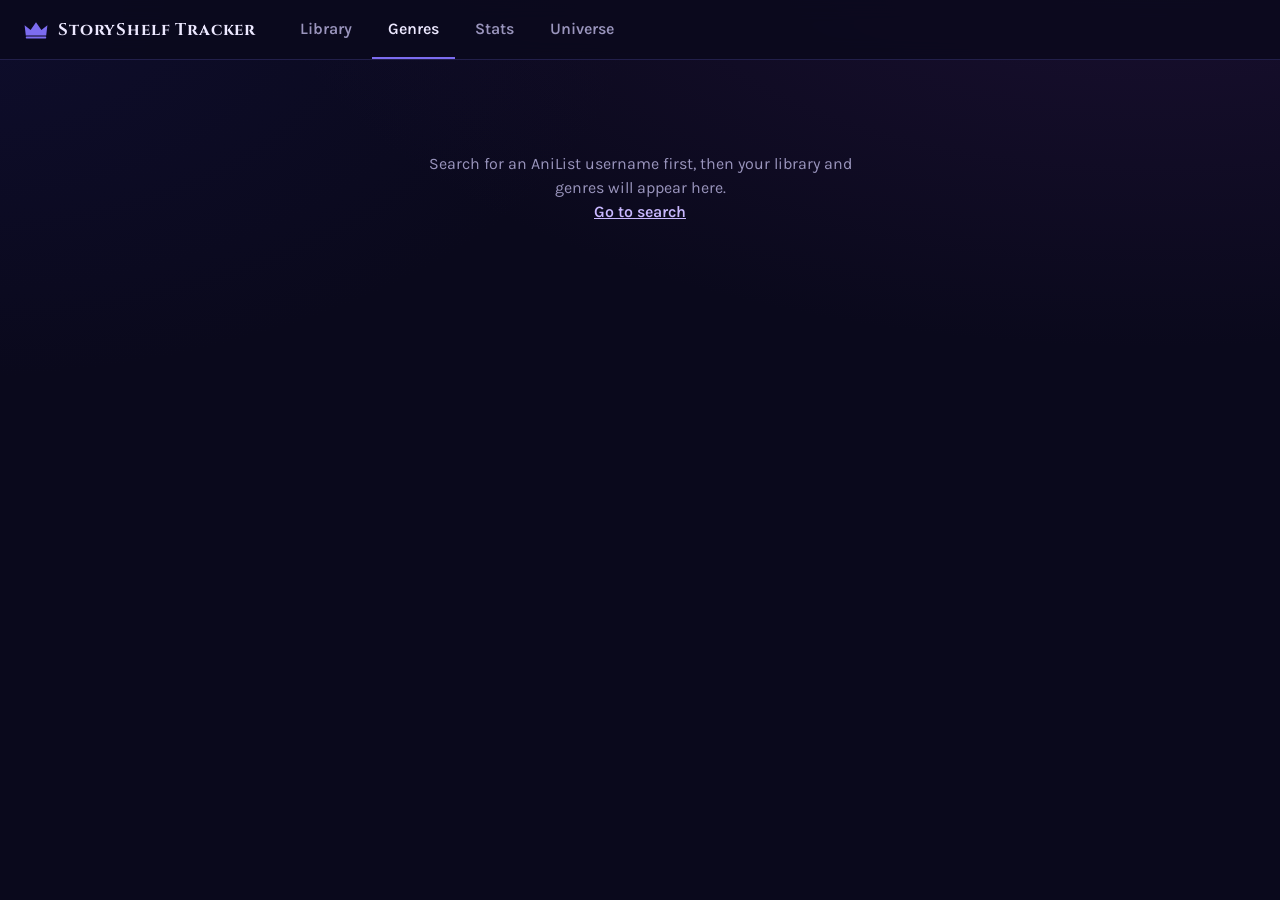
<file: genres.html>
<!DOCTYPE html>
<html lang="en">
<head>
<meta charset="utf-8">
<meta name="viewport" content="width=device-width, initial-scale=1">
<title>Genres | StoryShelf Tracker</title>
<link rel="preconnect" href="https://fonts.googleapis.com">
<link href="https://fonts.googleapis.com/css2?family=Cinzel:wght@500;700&family=Karla:wght@400;600&display=swap" rel="stylesheet">
<link rel="stylesheet" href="site.css?v=20261004o">
</head>
<body class="app">
<div id="nav"></div>
<main class="shell" id="main">
  <div class="pagehead">
    <div><h1>Genres</h1><p class="lede" id="lede">Loading your list…</p></div>
    <div class="livebox" id="livebox"></div>
  </div>

  <div id="content" class="hidden">
    <div class="scope" id="scope" role="group" aria-label="Show titles with status"></div>

    <section class="block" aria-labelledby="h-bars">
      <h2 id="h-bars">Genres by type</h2>
      <p class="desc">How many titles carry each genre, split into manhwa, manga and manhua. A title with three genres counts once in each of those rows. Select a bar to open those titles in your library.</p>
      <div class="legend" id="legend"></div>
      <div class="bars" id="bars" role="list"></div>
    </section>

    <section class="block" aria-labelledby="h-pairs">
      <h2 id="h-pairs">Genres that go together</h2>
      <p class="desc">Each block counts the titles that carry both genres. Brighter blocks are more common pairings. Select a block to open those titles.</p>
      <div class="pairs-layout" id="pairs-layout">
        <div>
          <div class="mscroll"><div class="matrix" id="matrix"></div></div>
          <div class="scale"><span>Fewer titles</span><i></i><span>More titles</span></div>
        </div>
        <div class="toplist"><h3>Most common pairings</h3><ol id="toplist"></ol></div>
      </div>
      <p class="shint hidden" id="pairs-empty">Not enough genres in this view to compare.</p>
    </section>
  </div>
</main>
<div class="tip hidden" id="tip" role="tooltip"></div>

<script src="site.js?v=20261004o"></script>
<script>
const {$,esc,STATUS,STATUS_ORDER,TYPES,originOf}=Site;
const TYPE_COLOR={Manhwa:'#3987e5',Manga:'#d95926',Manhua:'#199e70',Novel:'#c98500',Other:'#898781'};
const RAMP=['#184f95','#256abf','#3987e5','#6da7ec','#9ec5f4'];
let all=[],user='',scope='All';

const lum=h=>{const c=[1,3,5].map(i=>{const v=parseInt(h.substr(i,2),16)/255;return v<=.03928?v/12.92:Math.pow((v+.055)/1.055,2.4)});return .2126*c[0]+.7152*c[1]+.0722*c[2]};
const inkOn=h=>lum(h)>.18?'#0a091c':'#ffffff';
const plural=(n,w)=>`${n} ${w}${n===1?'':'s'}`;
const libLink=(p)=>{
  const q=new URLSearchParams({user});
  if(p.genre)q.set('genre',[].concat(p.genre).join(','));
  if(p.type)q.set('type',p.type);
  if(scope!=='All')q.set('status',scope);
  return 'library.html?'+q.toString();
};

/* ---------- tooltip (text only, never HTML) ---------- */
const tip=$('tip');
function showTip(title,sub,x,y){
  tip.textContent='';
  const s=document.createElement('strong');s.textContent=title;
  const p=document.createElement('span');p.textContent=sub;
  tip.append(s,p);tip.classList.remove('hidden');
  const w=tip.offsetWidth,h=tip.offsetHeight;
  tip.style.left=Math.max(8,Math.min(x+14,innerWidth-w-8))+'px';
  tip.style.top=Math.max(8,Math.min(y+16,innerHeight-h-8))+'px';
}
const hideTip=()=>tip.classList.add('hidden');
function wireTip(root,sel,textFn){
  root.addEventListener('pointermove',e=>{const t=e.target.closest(sel);if(!t){hideTip();return}const [a,b]=textFn(t);showTip(a,b,e.clientX,e.clientY)});
  root.addEventListener('pointerleave',hideTip);
  root.addEventListener('focusin',e=>{const t=e.target.closest(sel);if(!t)return;const [a,b]=textFn(t),r=t.getBoundingClientRect();showTip(a,b,r.left+r.width/2,r.bottom-8)});
  root.addEventListener('focusout',hideTip);
}

/* ---------- data in ---------- */
function onData(d){
  all=d.entries;user=d.u.name;
  if(!all.length){
    $('lede').textContent='This list is empty, or it is set to private on AniList.';
    $('content').classList.add('hidden');return;
  }
  $('content').classList.remove('hidden');
  render();
}
function scoped(){return scope==='All'?all:all.filter(e=>STATUS[e.status]===scope)}

function render(){
  hideTip();
  paintScope();
  const list=scoped();
  const by={};      /* genre -> {total, Manhwa:n, Manga:n, ...} */
  const typeTotals={};
  list.forEach(e=>{
    const t=originOf(e);typeTotals[t]=(typeTotals[t]||0)+1;
    (e.media.genres||[]).forEach(g=>{const r=by[g] ||= {total:0};r.total++;r[t]=(r[t]||0)+1});
  });
  const rows=Object.entries(by).sort((a,b)=>b[1].total-a[1].total||a[0].localeCompare(b[0]));
  const types=[...TYPES,'Other'].filter(t=>typeTotals[t]);
  const top=rows[0];
  $('lede').textContent=rows.length
    ?`${plural(list.length,'title')} across ${plural(rows.length,'genre')}. The most common genre is ${top[0]}, on ${top[1].total}.`
    :`${plural(list.length,'title')} in this view, none with genres.`;
  drawBars(rows,types,typeTotals);
  drawMatrix(list,rows);
}

function paintScope(){
  const counts=s=>s==='All'?all.length:all.filter(e=>STATUS[e.status]===s).length;
  $('scope').innerHTML='<span>Show</span>'+['All',...STATUS_ORDER].map(s=>`<button type="button" class="seg${scope===s?' on':''}" data-s="${esc(s)}" aria-pressed="${scope===s}">${esc(s)}<small>${counts(s)}</small></button>`).join('');
}
$('scope').addEventListener('click',e=>{const b=e.target.closest('.seg');if(b){scope=b.dataset.s;render()}});

/* ---------- chart 1: genres by type (stacked bars) ---------- */
function drawBars(rows,types,typeTotals){
  const bars=$('bars');
  if(!rows.length){$('legend').innerHTML='';bars.innerHTML='<p class="shint">No titles with genres in this view.</p>';return}
  $('legend').innerHTML=types.map(t=>`<span><i style="background:${TYPE_COLOR[t]}"></i>${esc(t)} <small>${typeTotals[t]}</small></span>`).join('');
  const max=rows[0][1].total;
  bars.innerHTML=rows.map(([g,r])=>{
    const segs=types.filter(t=>r[t]).map(t=>`<a class="seg-b" href="${esc(libLink({genre:g,type:t}))}" data-g="${esc(g)}" data-t="${esc(t)}" data-n="${r[t]}" data-total="${r.total}" style="flex:${r[t]} 1 0;background:${TYPE_COLOR[t]};color:${inkOn(TYPE_COLOR[t])}" aria-label="${esc(g)}, ${esc(t)}: ${plural(r[t],'title')}"></a>`).join('');
    return `<div class="brow" role="listitem"><a href="${esc(libLink({genre:g}))}" title="Open ${esc(g)} titles">${esc(g)}</a><div class="bcell"><div class="btrack" style="width:calc((100% - 44px) * ${Math.max(r.total/max,.03).toFixed(4)})">${segs}</div><span class="btotal">${r.total}</span></div></div>`;
  }).join('');
  fitLabels();
}
/* put the count inside a segment only when it fits with room to spare */
function fitLabels(){
  document.querySelectorAll('.seg-b').forEach(s=>{s.textContent=s.offsetWidth>=28?s.dataset.n:''});
}
let rz;window.addEventListener('resize',()=>{cancelAnimationFrame(rz);rz=requestAnimationFrame(fitLabels)});
wireTip($('bars'),'.seg-b',t=>[`${t.dataset.g}: ${t.dataset.t}`,`${plural(+t.dataset.n,'title')}, ${Math.round(t.dataset.n/t.dataset.total*100)}% of ${t.dataset.g}`]);

/* ---------- chart 2: genre pairings (lower-triangle heatmap + ranked list) ---------- */
function drawMatrix(list,rows){
  const names=rows.map(r=>r[0]),topN=names.slice(0,Math.min(12,names.length));
  const idx={};topN.forEach((g,i)=>idx[g]=i);
  const pair={};      /* "a|b" (alphabetical) -> count, across every genre */
  list.forEach(e=>{
    const gs=[...new Set(e.media.genres||[])].sort();
    for(let i=0;i<gs.length;i++)for(let j=i+1;j<gs.length;j++){const k=gs[i]+'|'+gs[j];pair[k]=(pair[k]||0)+1}
  });
  const get=(a,b)=>pair[a<b?a+'|'+b:b+'|'+a]||0;
  const ranked=Object.entries(pair).sort((a,b)=>b[1]-a[1]||a[0].localeCompare(b[0])).slice(0,8);
  const empty=topN.length<2||!ranked.length;
  $('pairs-layout').classList.toggle('hidden',empty);
  $('pairs-empty').classList.toggle('hidden',!empty);
  if(empty)return;

  const n=topN.length;
  let max=0;for(let r=1;r<n;r++)for(let c=0;c<r;c++)max=Math.max(max,get(topN[r],topN[c]));
  const m=$('matrix');
  m.style.gridTemplateColumns=`auto repeat(${n-1},var(--cell))`;
  let h='';
  for(let r=1;r<n;r++){
    h+=`<div class="mlabel" id="rl-${r}">${esc(topN[r])}</div>`;
    for(let c=0;c<n-1;c++){
      if(c>=r){h+='<div></div>';continue}
      const v=get(topN[r],topN[c]);
      if(!v){h+=`<span class="mcell empty" data-r="${r}" data-c="${c}"></span>`;continue}
      const col=RAMP[Math.min(4,Math.floor(v/max*5))];
      h+=`<a class="mcell" href="${esc(libLink({genre:[topN[c],topN[r]]}))}" data-r="${r}" data-c="${c}" data-a="${esc(topN[c])}" data-b="${esc(topN[r])}" data-n="${v}" style="background:${col}" aria-label="${esc(topN[c])} and ${esc(topN[r])}: ${plural(v,'title')}"></a>`;
    }
  }
  h+='<div></div>';
  for(let c=0;c<n-1;c++)h+=`<div class="mlabel col" id="cl-${c}">${esc(topN[c])}</div>`;
  m.innerHTML=h;

  const pmax=ranked[0][1];
  $('toplist').innerHTML=ranked.map(([k,v])=>{
    const [a,b]=k.split('|');
    return `<li><a href="${esc(libLink({genre:[a,b]}))}"><span class="n">${esc(a)} + ${esc(b)}</span><div class="meter"><i style="width:${v/pmax*100}%"></i></div></a><span class="v">${v}</span></li>`;
  }).join('');
}
wireTip($('matrix'),'a.mcell',t=>[`${t.dataset.a} + ${t.dataset.b}`,plural(+t.dataset.n,'title')+' carry both']);
$('matrix').addEventListener('pointerover',e=>{
  const c=e.target.closest('.mcell');
  document.querySelectorAll('.mlabel.hl').forEach(x=>x.classList.remove('hl'));
  if(!c)return;
  const r=$('rl-'+c.dataset.r),k=$('cl-'+c.dataset.c);
  if(r)r.classList.add('hl');if(k)k.classList.add('hl');
});
$('matrix').addEventListener('pointerleave',()=>document.querySelectorAll('.mlabel.hl').forEach(x=>x.classList.remove('hl')));

Site.boot('genres',onData);
</script>
</body>
</html>
</file>
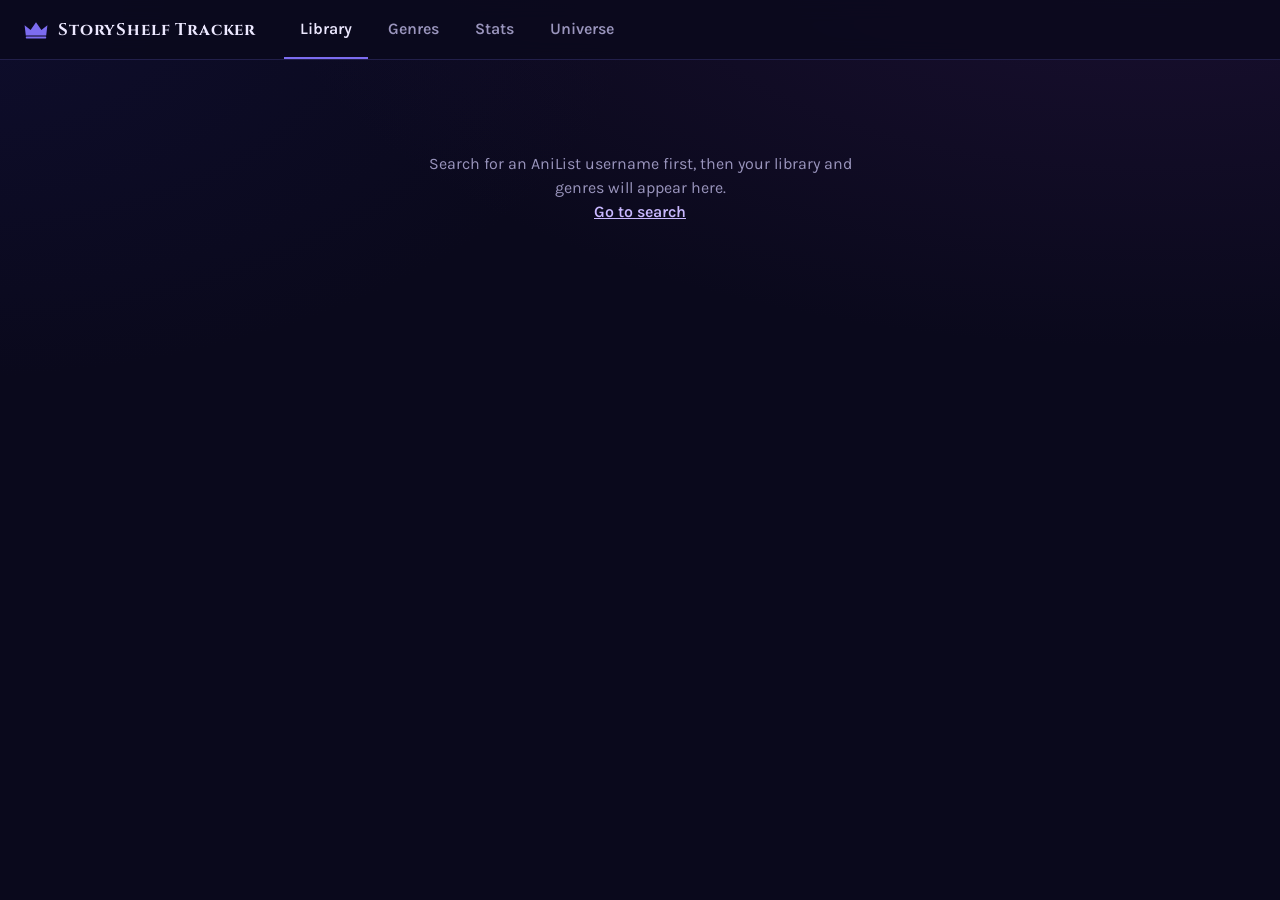
<file: library.html>
<!DOCTYPE html>
<html lang="en">
<head>
<meta charset="utf-8">
<meta name="viewport" content="width=device-width, initial-scale=1">
<title>Library | StoryShelf Tracker</title>
<link rel="preconnect" href="https://fonts.googleapis.com">
<link href="https://fonts.googleapis.com/css2?family=Cinzel:wght@500;700&family=Karla:wght@400;600&display=swap" rel="stylesheet">
<link rel="stylesheet" href="site.css?v=20261004o">
</head>
<body class="app">
<div id="nav"></div>
<main class="shell" id="main">
  <div class="pagehead">
    <div><h1>Library</h1><p class="lede" id="lede"></p></div>
    <div class="livebox" id="livebox"></div>
  </div>

  <div class="layout" id="layout">
    <details class="side" id="side" open>
      <summary><span>Filters</span><span id="fcount"></span></summary>
      <div class="fgroup"><h2>Type</h2><div id="f-type"></div></div>
      <div class="fgroup"><h2>Status</h2><div id="f-status"></div></div>
      <div class="fgroup"><h2>Genres</h2><div class="genrelist" id="f-genre"></div></div>
      <button class="btn" id="fclear" type="button">Clear all filters</button>
    </details>

    <section aria-label="Results">
      <div class="toolbar">
        <div class="field searchbox-wrap">
          <label for="filter">Search your list</label>
          <div class="searchbox">
            <svg viewBox="0 0 24 24" fill="none" stroke="currentColor" stroke-width="2" stroke-linecap="round" aria-hidden="true"><circle cx="11" cy="11" r="7"/><path d="m20 20-4-4"/></svg>
            <input id="filter" type="search" placeholder="Search by title" autocomplete="off">
            <button class="btn quiet" id="sclear" type="button" aria-label="Clear search">Clear</button>
          </div>
        </div>
        <div class="field">
          <label for="group">Organize by</label>
          <select id="group">
            <option value="az">Title (A–Z)</option>
            <option value="recent">Recently read</option>
            <option value="added">Recently added</option>
            <option value="pub">Publication</option>
            <option value="rating">Rating</option>
            <option value="origin">Type</option>
          </select>
        </div>
        <div class="field">
          <label for="per">Per page</label>
          <select id="per"><option selected>24</option><option>48</option><option>96</option></select>
        </div>
      </div>
      <p class="shint" id="shint"></p>
      <p class="shint" id="lnote"></p>
      <div class="resultbar" id="rbar"></div>
      <div id="out"><p class="msg">Unrolling the scrolls…</p></div>
      <nav class="pager" id="pager" aria-label="Pagination"></nav>
    </section>
  </div>
</main>

<script src="site.js?v=20261004o"></script>
<script>
const {contentLabel,$,esc,STATUS,STATUS_ORDER,TYPES,originOf,titleOf,avg,norm,matches,agoText,aliasesOf,akaOf,lookupNames}=Site;
let all=[],state={type:'All',status:'All',genres:[],tags:[],page:1};

/* start from the link (the Genres page sends people here with a genre or type already picked) */
(function(){
  const p=new URLSearchParams(location.search);
  const t=p.get('type'),s=p.get('status'),g=p.get('genre');
  if(t)state.type=t;
  if(s)state.status=s;
  if(g)state.genres=g.split(',').filter(Boolean);
  if(p.get('tag'))state.tags=p.get('tag').split(',').filter(Boolean);
  if(p.get('q'))$('filter').value=p.get('q');
})();

const alpha=(a,b)=>a.localeCompare(b);
const desc=(a,b)=>String(b).localeCompare(String(a),undefined,{numeric:true});
const numFirst=cmp=>(a,b)=>{const A=/^\d/.test(a),B=/^\d/.test(b);return A&&B?cmp(a,b):A?-1:B?1:alpha(a,b)};
const byTitle=(a,b)=>titleOf(a).localeCompare(titleOf(b));
const notStarted=e=>!e.progress&&STATUS[e.status]!=='Completed';
const RECENT=['Last 24 hours','Past 7 days','Past 30 days','Past 3 months','Older','Not started yet'];
function recentBucket(e){
  if(notStarted(e)||!e.updatedAt)return 'Not started yet';
  const h=(Date.now()/1000-e.updatedAt)/3600;
  return h<24?'Last 24 hours':h<168?'Past 7 days':h<720?'Past 30 days':h<2160?'Past 3 months':'Older';
}
const ADDED=['Last 24 hours','Past 7 days','Past 30 days','Past 3 months','Older','Date not available'];
function addedBucket(e){
  if(!e.createdAt)return 'Date not available';
  const h=(Date.now()/1000-e.createdAt)/3600;
  return h<24?'Last 24 hours':h<168?'Past 7 days':h<720?'Past 30 days':h<2160?'Past 3 months':'Older';
}
const modes={
 az:{key:e=>{const c=titleOf(e)[0].toUpperCase();return /[A-Z]/.test(c)?c:'#'},keys:(a,b)=>a==='#'?1:b==='#'?-1:alpha(a,b),inner:byTitle},
 recent:{key:recentBucket,keys:(a,b)=>RECENT.indexOf(a)-RECENT.indexOf(b),inner:(a,b)=>(b.updatedAt-a.updatedAt)||byTitle(a,b)},
 added:{key:addedBucket,keys:(a,b)=>ADDED.indexOf(a)-ADDED.indexOf(b),inner:(a,b)=>((b.createdAt||0)-(a.createdAt||0))||byTitle(a,b)},
 pub:{key:e=>(e.media.startDate||{}).year||'Year unknown',keys:numFirst(desc),inner:byTitle},
 rating:{key:e=>avg(e)?String(Math.floor(avg(e))):'No rating yet',label:k=>/^\d/.test(k)?`${k}.0 to ${k}.9`:k,keys:numFirst(desc),inner:(a,b)=>avg(b)-avg(a)||byTitle(a,b)},
 origin:{key:originOf,keys:alpha,inner:byTitle}
};

/* ---------- sidebar ---------- */
function opt(kind,name,value,label,count,checked){
  const zero=count===0&&value!=='All'?' zero':'';
  return `<label class="opt${kind==='checkbox'?' check':''}${zero}"><input type="${kind}" name="${name}" value="${esc(value)}"${checked?' checked':''}><span class="box"></span><span class="t">${esc(label)}</span><small>${count}</small></label>`;
}
function buildSide(){
  const types=[...TYPES.slice(0,3),...TYPES.slice(3).filter(t=>all.some(e=>originOf(e)===t)),...(all.some(e=>originOf(e)==='Other')?['Other']:[])];
  $('f-type').innerHTML=['All',...types].map(t=>opt('radio','type',t,t,t==='All'?all.length:all.filter(e=>originOf(e)===t).length,state.type===t)).join('');
  $('f-status').innerHTML=['All',...STATUS_ORDER].map(s=>opt('radio','status',s,s,s==='All'?all.length:all.filter(e=>STATUS[e.status]===s).length,state.status===s)).join('');
  const gc={};all.forEach(e=>(e.media.genres||[]).forEach(g=>gc[g]=(gc[g]||0)+1));
  const gs=Object.keys(gc).sort(alpha);
  $('f-genre').innerHTML=gs.length?gs.map(g=>opt('checkbox','genre',g,g,gc[g],state.genres.includes(g))).join(''):'<p class="shint">No genres on this list.</p>';
  return {types,gc};
}
function syncSide(){
  document.querySelectorAll('#f-type input').forEach(i=>i.checked=i.value===state.type);
  document.querySelectorAll('#f-status input').forEach(i=>i.checked=i.value===state.status);
  document.querySelectorAll('#f-genre input').forEach(i=>i.checked=state.genres.includes(i.value));
}

/* ---------- data in ---------- */
function onData(d){
  all=d.entries;
  $('lede').textContent='';
  if(!all.length){
    $('layout').classList.add('hidden');
    $('main').insertAdjacentHTML('beforeend','<p class="msg" id="emptymsg">This list is empty, or it is set to private on AniList.</p>');
    return;
  }
  const em=$('emptymsg');if(em)em.remove();
  $('layout').classList.remove('hidden');
  const {types,gc}=buildSide();
  if(state.type!=='All'&&!types.includes(state.type))state.type='All';
  if(state.status!=='All'&&!STATUS_ORDER.includes(state.status))state.status='All';
  state.genres=state.genres.filter(g=>gc[g]);
  syncSide();render();
  findAltNames();
}

/* titles AniList has no English name for get their other names from MangaBaka, matched by AniList id */
function findAltNames(){
  lookupNames(all,p=>{
    const n=$('lnote');
    if(p.both){n.textContent='Could not reach MangaUpdates or MangaBaka for alternate names, so search only uses the names AniList has.';return}
    if(p.done<p.total){n.textContent=`Looking up alternate names for titles without an English name (${p.done}/${p.total})`}
    else if(p.have){
      const from=[p.sources.mu&&'MangaUpdates',p.sources.baka&&'MangaBaka'].filter(Boolean).join(' and ');
      const miss=p.blocked.mu?' MangaUpdates could not be reached.':p.blocked.baka?' MangaBaka could not be reached.':'';
      n.textContent=`Alternate names for ${p.have} ${p.have===1?'title':'titles'} come from ${from||'MangaUpdates'}.${miss}`;
    }else n.textContent='';
    if(p.done%10===0||p.done>=p.total)render();
  });
}

/* ---------- render ---------- */
function filtered(){
  const q=norm($('filter').value);
  return all.filter(e=>(state.type==='All'||originOf(e)===state.type)&&(state.status==='All'||STATUS[e.status]===state.status)&&state.genres.every(g=>(e.media.genres||[]).includes(g))&&state.tags.every(t=>(e.media.tagNames||[]).includes(t))&&(!q||matches(e,q)));
}
function paintBar(n){
  const q=$('filter').value.trim();
  const pills=[];
  if(state.type!=='All')pills.push(['type',state.type]);
  if(state.status!=='All')pills.push(['status',state.status]);
  state.genres.forEach(g=>pills.push(['genre',g]));
  state.tags.forEach(t=>pills.push(['tag',t]));
  if(q)pills.push(['q','Search: '+q]);
  $('rbar').innerHTML=`<span>${n===all.length?`<b>${n}</b> titles`:`<b>${n}</b> of ${all.length} titles`}</span>`+pills.map(([k,v])=>`<span class="pill">${esc(v)}<button type="button" data-k="${k}" data-v="${esc(v)}" aria-label="Remove ${esc(v)}">×</button></span>`).join('');
  const active=pills.length;
  $('fcount').textContent=active?active+' active':'';
  $('sclear').style.visibility=q?'visible':'hidden';
  $('shint').textContent=q?(n?'Searches English, romaji, native and alternate names.':`No title in this list matches "${q}". It may be stored under its Korean, Japanese or Chinese romanized name. Search that, then use the tag button on its cover to add the name you know it by.`):'';
}
function render(){
  const M=modes[$('group').value],list=filtered();
  paintBar(list.length);
  if(!list.length){$('out').innerHTML='<p class="msg">Nothing matches these filters.</p>';$('pager').innerHTML='';return}
  const groups={};
  list.forEach(e=>{(groups[M.key(e)] ||= []).push(e)});
  const keys=Object.keys(groups).sort(M.keys),flat=[];
  keys.forEach(k=>groups[k].sort(M.inner).forEach(e=>flat.push([k,e])));
  const size=+$('per').value,pages=Math.max(1,Math.ceil(flat.length/size));
  state.page=Math.min(state.page,pages);
  let html='',cur=null;
  flat.slice((state.page-1)*size,state.page*size).forEach(([k,e])=>{
    if(k!==cur){if(cur!==null)html+='</div></section>';cur=k;html+=`<section class="group"><h3>${esc(M.label?M.label(k):k)}<span>${groups[k].length}</span></h3><div class="grid">`}
    html+=card(e);
  });
  $('out').innerHTML=html+'</div></section>';
  pager(pages,flat.length);
}
function card(e){
  const m=e.media,t=titleOf(e),a=avg(e);
  const pct=m.chapters?Math.min(100,e.progress/m.chapters*100):(STATUS[e.status]==='Completed'?100:0);
  const prog=e.progress?`, Ch. ${e.progress}${m.chapters?'/'+m.chapters:''}`:'';
  const seen=$('group').value==='recent'&&!notStarted(e)&&e.updatedAt?`<div class="rel">Updated ${agoText(e.updatedAt)}</div>`:'';
  const addedLine=$('group').value==='added'&&e.createdAt?`<div class="rel">Added ${agoText(e.createdAt)}</div>`:'';
  const lab=contentLabel(e);
  const PUB={HIATUS:'On hiatus',FINISHED:'Finished',CANCELLED:'Cancelled',NOT_YET_RELEASED:'Not yet released'};
  const aka=akaOf(m.id);
  return `<div class="cardwrap"><a class="card${lab==='Adult'?' lab-adult':lab?' lab-sug':''}" href="${esc(m.siteUrl)}" target="_blank" rel="noopener" title="${esc(t)}">
    <img class="cover" loading="lazy" src="${esc(m.coverImage.large)}" alt="">
    <span class="tag">${esc(originOf(e))}</span>
    ${a?`<span class="seal" title="AniList average score">${a.toFixed(1)}</span>`:''}
    <div class="meta"><b>${esc(t)}</b>${aka?`<small class="aka">${esc(aka)}</small>`:''}<small>${esc(STATUS[e.status])}${prog}</small>${seen}${addedLine}${PUB[m.status]?`<div class="rel">${PUB[m.status]}</div>`:''}
    <div class="bar"><i style="width:${pct}%"></i></div>${lab?`<div class="clabel" title="${lab==='Adult'?'Marked adult on AniList':'Suggestive tags on AniList (Ecchi, nudity, etc.)'}">${lab}</div>`:''}</div></a></div>`;
}
function pager(pages,total){
  const el=$('pager'),p=state.page;
  if(pages<=1){el.innerHTML='';return}
  const nums=[...new Set([1,pages,p-1,p,p+1])].filter(n=>n>=1&&n<=pages).sort((a,b)=>a-b);
  let h=`<button type="button" data-p="${p-1}"${p===1?' disabled':''}>Prev</button>`,last=0;
  nums.forEach(n=>{if(n-last>1)h+='<span class="gap">…</span>';h+=`<button type="button" class="${n===p?'on':''}" data-p="${n}"${n===p?' aria-current="page"':''}>${n}</button>`;last=n});
  el.innerHTML=h+`<button type="button" data-p="${p+1}"${p===pages?' disabled':''}>Next</button><span class="count">${total} titles</span>`;
}

/* ---------- events ---------- */
const redraw=()=>{state.page=1;render()};
$('filter').oninput=redraw;$('group').onchange=redraw;$('per').onchange=redraw;
$('sclear').onclick=()=>{$('filter').value='';redraw();$('filter').focus()};
$('f-type').addEventListener('change',e=>{state.type=e.target.value;redraw()});
$('f-status').addEventListener('change',e=>{state.status=e.target.value;redraw()});
$('f-genre').addEventListener('change',e=>{const v=e.target.value;state.genres=e.target.checked?[...state.genres,v]:state.genres.filter(x=>x!==v);redraw()});
$('fclear').onclick=()=>{state.type='All';state.status='All';state.genres=[];state.tags=[];$('filter').value='';syncSide();redraw()};
$('rbar').addEventListener('click',e=>{
  const b=e.target.closest('button');if(!b)return;
  const k=b.dataset.k,v=b.dataset.v;
  if(k==='type')state.type='All';
  else if(k==='status')state.status='All';
  else if(k==='genre')state.genres=state.genres.filter(g=>g!==v);
  else if(k==='tag')state.tags=state.tags.filter(g=>g!==v);
  else if(k==='q')$('filter').value='';
  syncSide();redraw();
});
$('pager').addEventListener('click',e=>{
  const b=e.target.closest('button');
  if(b&&!b.disabled){state.page=+b.dataset.p;render();window.scrollTo({top:0})}
});
/* filters sit open beside the list on wide screens and fold into a drawer on narrow ones */
const mq=window.matchMedia('(min-width:901px)');
const syncDrawer=()=>{$('side').open=mq.matches};
mq.addEventListener?mq.addEventListener('change',syncDrawer):mq.addListener(syncDrawer);
syncDrawer();


/* themed dropdowns: the real <select> stays as the data source (hidden). Opening one shows its choices in a row
   under the toolbar that pushes the list down, so it never sits on top of the cover cards. */
const ddPanel=document.createElement('div');ddPanel.className='dd-panel';ddPanel.hidden=true;ddPanel.setAttribute('role','listbox');
document.querySelector('.toolbar').insertAdjacentElement('afterend',ddPanel);
let ddOpen=null;
function ddClose(focusBtn){if(!ddOpen)return;ddPanel.hidden=true;ddOpen.btn.setAttribute('aria-expanded','false');const b=ddOpen.btn;ddOpen=null;if(focusBtn)b.focus()}
function enhanceSelect(sel){
  sel.style.display='none';
  const wrap=document.createElement('div');wrap.className='dd';
  wrap.innerHTML='<button type="button" class="dd-btn" aria-haspopup="listbox" aria-expanded="false"></button>';
  sel.insertAdjacentElement('afterend',wrap);
  const btn=wrap.querySelector('.dd-btn');
  const lab=document.querySelector('label[for="'+sel.id+'"]');
  if(lab)lab.addEventListener('click',e=>{e.preventDefault();btn.focus()});
  const paint=()=>{btn.textContent=sel.options[sel.selectedIndex].textContent};
  const choose=i=>{sel.selectedIndex=i;sel.dispatchEvent(new Event('change',{bubbles:true}));paint();ddClose(true)};
  const open=()=>{
    ddClose();
    ddPanel.innerHTML=[...sel.options].map((o,i)=>`<button type="button" role="option" data-i="${i}" aria-selected="${i===sel.selectedIndex}">${esc(o.textContent)}</button>`).join('');
    ddPanel.hidden=false;btn.setAttribute('aria-expanded','true');ddOpen={sel,btn,choose};
    const cur=ddPanel.querySelector('[aria-selected="true"]');if(cur)cur.focus();
  };
  btn.onclick=()=>(ddOpen&&ddOpen.btn===btn)?ddClose():open();
  btn.addEventListener('keydown',e=>{if(e.key==='ArrowDown'||e.key==='ArrowUp'){e.preventDefault();open()}});
  sel.addEventListener('change',paint);paint();
}
ddPanel.addEventListener('click',e=>{const b=e.target.closest('button');if(b&&ddOpen)ddOpen.choose(+b.dataset.i)});
ddPanel.addEventListener('keydown',e=>{
  const b=e.target.closest('button');if(!b)return;const n=[...ddPanel.children],i=n.indexOf(b);
  if(e.key==='ArrowRight'||e.key==='ArrowDown'){e.preventDefault();n[Math.min(i+1,n.length-1)].focus()}
  else if(e.key==='ArrowLeft'||e.key==='ArrowUp'){e.preventDefault();n[Math.max(i-1,0)].focus()}
  else if(e.key==='Escape'||e.key==='Tab'){ddClose(true)}
});
document.addEventListener('click',e=>{if(ddOpen&&!ddPanel.contains(e.target)&&!ddOpen.btn.contains(e.target))ddClose()});
enhanceSelect($('group'));enhanceSelect($('per'));

Site.boot('library',onData);
</script>
<script>
/* keep the sidebar in view while the page scrolls; a sidebar taller than the window moves with the page until its bottom shows, then stays */
(()=>{const side=document.querySelector('.side');if(!side)return;
const fit=()=>{if(getComputedStyle(side).position!=='sticky')return;side.style.top=Math.min(76,innerHeight-side.offsetHeight-16)+'px'};
addEventListener('resize',fit);if(window.ResizeObserver)new ResizeObserver(fit).observe(side);fit()})();
</script>
</body>
</html>
</file>
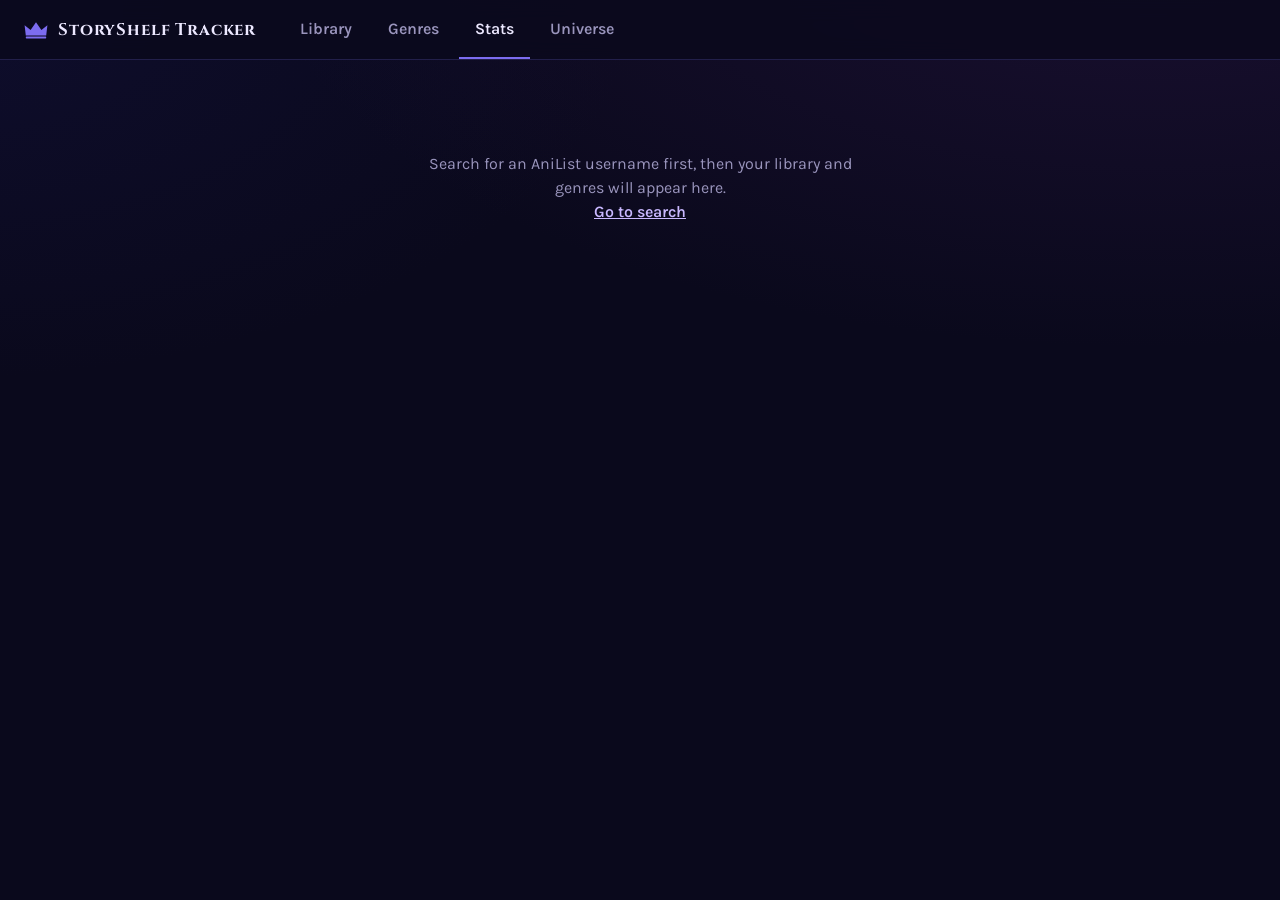
<file: stats.html>
<!DOCTYPE html>
<html lang="en">
<head>
<meta charset="utf-8">
<meta name="viewport" content="width=device-width, initial-scale=1">
<title>Stats | StoryShelf Tracker</title>
<link rel="preconnect" href="https://fonts.googleapis.com">
<link href="https://fonts.googleapis.com/css2?family=Cinzel:wght@500;700&family=Karla:wght@400;600&display=swap" rel="stylesheet">
<link rel="stylesheet" href="site.css?v=20261004o">
</head>
<body class="app">
<div id="nav"></div>
<main class="shell" id="main">
  <div class="pagehead">
    <div><h1>Stats</h1><p class="lede" id="lede">Loading your reading activity…</p></div>
    <div class="livebox" id="livebox"></div>
  </div>

  <div id="content" class="hidden">
    <section class="block" aria-labelledby="h-act">
      <h2 id="h-act">Reading activity</h2>
      <div class="tiles" id="tiles"></div>
    </section>

    <section class="block" aria-labelledby="h-30">
      <h2 id="h-30">Last 30 days</h2>
      <p class="desc">Chapters you logged on AniList each day. Hover or tab to a point for the exact count.</p>
      <p class="big"><b id="big30">0</b><span>chapters in the last 30 days</span></p>
      <div class="chartbox" id="chart30"></div>
    </section>

    <section class="block" aria-labelledby="h-12">
      <h2 id="h-12">Last 12 months</h2>
      <p class="desc">One block per day. Brighter blocks mean more chapters that day.</p>
      <p class="big"><b id="big12">0</b><span>chapters in the last 12 months</span></p>
      <div class="heat" id="heat"></div>
      <div class="hleg" id="hleg"></div>
    </section>

    <section class="block" aria-labelledby="h-tags">
      <h2 id="h-tags">Tags</h2>
      <div class="legend" id="tlegend"></div>
      <div class="bars" id="tbars" role="list"></div>
    </section>

    <p class="shint" id="note"></p>
  </div>
</main>
<div class="tip hidden" id="tip" role="tooltip"></div>

<script src="site.js?v=20261004o"></script>
<script>
const {$,esc,store,originOf,TYPES}=Site;
const TYPE_COLOR={Manhwa:'#3987e5',Manga:'#d95926',Manhua:'#199e70',Novel:'#c98500',Other:'#898781'};
const lum=h=>{const c=[1,3,5].map(i=>{const v=parseInt(h.substr(i,2),16)/255;return v<=.03928?v/12.92:Math.pow((v+.055)/1.055,2.4)});return .2126*c[0]+.7152*c[1]+.0722*c[2]};
const inkOn=h=>lum(h)>.18?'#0a091c':'#ffffff';
const libLink=p=>{const q=new URLSearchParams({user:name});if(p.tag)q.set('tag',p.tag);if(p.type)q.set('type',p.type);return 'library.html?'+q.toString()};
const API='https://graphql.anilist.co';
let entries=[],lastSync=0,name='',items=[],busy=false,again=false,failed=false,loading=false;
const DAY=86400;
const pad=n=>String(n).padStart(2,'0');
const keyOf=d=>d.getFullYear()+'-'+pad(d.getMonth()+1)+'-'+pad(d.getDate());
const MON=['Jan','Feb','Mar','Apr','May','Jun','Jul','Aug','Sep','Oct','Nov','Dec'];
const fmt=d=>MON[d.getMonth()]+' '+d.getDate();
const fmtFull=d=>fmt(d)+', '+d.getFullYear();
const plural=(n,w)=>`${n.toLocaleString()} ${w}${n===1?'':'s'}`;

/* ---------- tooltip (text only) ---------- */
const tip=$('tip');
function showTip(a,b,x,y){
  tip.textContent='';
  const s=document.createElement('strong');s.textContent=a;
  const p=document.createElement('span');p.textContent=b;
  tip.append(s,p);tip.classList.remove('hidden');
  const w=tip.offsetWidth,h=tip.offsetHeight;
  tip.style.left=Math.max(8,Math.min(x+14,innerWidth-w-8))+'px';
  tip.style.top=Math.max(8,Math.min(y+16,innerHeight-h-8))+'px';
}
const hideTip=()=>tip.classList.add('hidden');
function wireTip(root,sel,fn){
  root.addEventListener('pointermove',e=>{const t=e.target.closest(sel);if(!t){hideTip();return}const [a,b]=fn(t);showTip(a,b,e.clientX,e.clientY)});
  root.addEventListener('pointerleave',hideTip);
  root.addEventListener('focusin',e=>{const t=e.target.closest(sel);if(!t)return;const [a,b]=fn(t),r=t.getBoundingClientRect();showTip(a,b,r.left+r.width/2,r.bottom-8)});
  root.addEventListener('focusout',hideTip);
}

/* ---------- AniList activity ---------- */
async function gql(query,variables){
  for(let tries=0;tries<4;tries++){
    const r=await fetch(API,{method:'POST',headers:{'Content-Type':'application/json',Accept:'application/json'},body:JSON.stringify({query,variables})});
    if(r.status===429){
      const wait=(parseInt(r.headers.get('Retry-After'),10)||20)*1000;
      await new Promise(f=>setTimeout(f,Math.min(wait,60000)));continue;
    }
    const j=await r.json();
    if(j.errors)throw new Error('AniList returned an error.');
    return j.data;
  }
  throw new Error('AniList is rate limiting requests. Try again in a minute.');
}
const ACT=`query($id:Int,$page:Int,$since:Int){Page(page:$page,perPage:50){pageInfo{hasNextPage}
 activities(userId:$id,type:MANGA_LIST,sort:ID_DESC,createdAt_greater:$since){... on ListActivity{id createdAt status progress media{id title{romaji english}}}}}}`;
function chaptersOf(a){
  if(!a.progress||!/read/i.test(a.status||'')||/plan|paus|drop/i.test(a.status))return 0;
  const m=/(\d+)(?:\s*-\s*(\d+))?/.exec(a.progress);
  if(!m)return 0;
  const x=+m[1],y=m[2]?+m[2]:x;
  return Math.max(1,Math.min(y-x+1,2000));
}
const ckey=()=>'act.v1:'+name.toLowerCase();
function loadCache(){return store.get(ckey(),null)}
function saveCache(c){store.set(ckey(),c)}

async function sync(){
  if(busy){again=true;return}
  const wait=10000-(Date.now()-lastSync);
  if(wait>0){clearTimeout(sync.t);sync.t=setTimeout(sync,wait+50);return}
  busy=true;failed=false;
  try{
    const now=Math.floor(Date.now()/1000),floor=now-370*DAY;
    let c=loadCache();
    if(!c||!c.id){
      const d=await gql('query($n:String){User(name:$n){id}}',{n:name});
      c={id:d.User.id,full:0,items:[]};
    }
    // first full load goes back 12 months; later syncs only re-read the last 3 days
    const since=c.full?Math.max(floor,c.full-3*DAY):floor;
    const fresh=new Map(c.items.filter(i=>i[1]<since||!c.full).map(i=>[i[0],i]));
    if(!c.full)fresh.clear();
    let page=1,more=true,got=0;
    while(more&&page<=80){
      const d=await gql(ACT,{id:c.id,page,since:since-1});
      const P=d.Page;
      P.activities.forEach(a=>{
        if(!a||!a.id)return;
        const n=chaptersOf(a);
        if(n)fresh.set(a.id,[a.id,a.createdAt,n,a.media.id,a.media.title.english||a.media.title.romaji]);
      });
      got+=P.activities.length;
      more=P.pageInfo.hasNextPage;page++;
      items=[...fresh.values()].filter(i=>i[1]>=floor);
      if(more){$('lede').textContent=`Loading your reading activity, ${got.toLocaleString()} updates so far…`;if(page===3||page%5===0)render()}
      if(more)await new Promise(f=>setTimeout(f,450));
    }
    items=[...fresh.values()].filter(i=>i[1]>=floor);
    saveCache({id:c.id,full:now,items});
  }catch(e){failed=true;$('note').textContent=(e&&e.message&&!/fetch/i.test(e.message))?e.message:'Could not reach AniList for your activity. Showing what was saved earlier.'}
  busy=false;lastSync=Date.now();
  render();
  if(again){again=false;sync()}
}

/* ---------- numbers ---------- */
function byDay(){
  const m=new Map();
  items.forEach(i=>{const k=keyOf(new Date(i[1]*1000));m.set(k,(m.get(k)||0)+i[2])});
  return m;
}
function render(){
  const days=byDay(),today=new Date();today.setHours(0,0,0,0);
  const at=n=>{const d=new Date(today);d.setDate(d.getDate()-n);return d};
  // last 30 days
  const last30=[];for(let n=29;n>=0;n--){const d=at(n);last30.push({d,v:days.get(keyOf(d))||0})}
  const t30=last30.reduce((s,x)=>s+x.v,0);
  // 12 months
  const start=at(364);start.setDate(start.getDate()-start.getDay());
  const cells=[];
  for(let d=new Date(start);d<=today;d.setDate(d.getDate()+1)){cells.push({d:new Date(d),v:days.get(keyOf(d))||0})}
  const t12=cells.reduce((s,x)=>s+x.v,0),active=cells.filter(x=>x.v>0).length;
  let best=null,run=0,streak=0;
  cells.forEach(x=>{if(x.v>0){run++;streak=Math.max(streak,run)}else run=0;if(!best||x.v>best.v)best=x});
  const titles=new Set(items.map(i=>i[3])).size;

  $('content').classList.remove('hidden');
  $('main').dataset.state='';
  drawTags();
  $('lede').textContent=busy?`Loading your reading activity…`:`Chapters you have logged on AniList, for ${name}.`;
  const tToday=days.get(keyOf(today))||0;
  let t7=0;for(let n=0;n<7;n++)t7+=days.get(keyOf(at(n)))||0;
  const dom=today.getDate();let tMonth=0;for(let n=0;n<dom;n++)tMonth+=days.get(keyOf(at(n)))||0;
  // current streak: days in a row with reading; a quiet today does not break it yet
  let cur=0,n0=tToday>0?0:1;while(n0<365&&(days.get(keyOf(at(n0)))||0)>0){cur++;n0++}
  $('tiles').innerHTML=[
    ['Today',tToday.toLocaleString(),'chapters'],
    ['This week',t7.toLocaleString(),'chapters \u00b7 7d'],
    ['This month',tMonth.toLocaleString(),'chapters \u00b7 '+dom+'d'],
    ['Current streak',cur.toLocaleString(),cur===1?'day':'days']
  ].map(([l,v,u])=>`<div class="tile"><span class="tl">${esc(l)}</span><b>${esc(v)}</b><span>${esc(u)}</span></div>`).join('');
  $('big30').textContent=t30.toLocaleString();
  $('big12').textContent=t12.toLocaleString();
  drawLine(last30);
  drawHeat(cells,today);
  if(!failed)$('note').textContent='Chapter counts come from your AniList activity feed, so they follow what AniList recorded when you updated progress. Updating many chapters at once counts them all on that day.';
}

function drawLine(pts){
  const W=900,H=220,l=34,r=10,t=12,b=26,max=Math.max(1,...pts.map(p=>p.v));
  const top=max<=4?4:Math.ceil(max/4)*4;
  const x=i=>l+(W-l-r)*i/(pts.length-1),y=v=>t+(H-t-b)*(1-v/top);
  let g='';
  [0,top/2,top].forEach(v=>{g+=`<line class="grid" x1="${l}" x2="${W-r}" y1="${y(v)}" y2="${y(v)}"/><text class="ax" x="${l-8}" y="${y(v)+4}" text-anchor="end">${v}</text>`});
  const line=pts.map((p,i)=>(i?'L':'M')+x(i).toFixed(1)+' '+y(p.v).toFixed(1)).join('');
  const area=line+`L${x(pts.length-1)} ${y(0)}L${x(0)} ${y(0)}Z`;
  let dots='';
  pts.forEach((p,i)=>{dots+=`<g><circle class="hit" cx="${x(i).toFixed(1)}" cy="${y(p.v).toFixed(1)}" r="12" tabindex="0" data-i="${i}" role="img" aria-label="${esc(fmt(p.d))}: ${plural(p.v,'chapter')}"/><circle class="pt" cx="${x(i).toFixed(1)}" cy="${y(p.v).toFixed(1)}" r="3.5" pointer-events="none"/></g>`});
  $('chart30').innerHTML=`<svg viewBox="0 0 ${W} ${H}" role="group" aria-label="Chapters per day, last 30 days">${g}<path class="ar" d="${area}"/><path class="ln" d="${line}"/>${dots}
   <text class="ax" x="${l}" y="${H-4}">${esc(fmt(pts[0].d))}</text><text class="ax" x="${W-r}" y="${H-4}" text-anchor="end">${esc(fmt(pts[pts.length-1].d))}</text></svg>`;
  $('chart30').onpointermove=null;
  $('chart30')._pts=pts;
}
wireTip($('chart30'),'.hit',el=>{const p=$('chart30')._pts[+el.dataset.i];return [fmtFull(p.d),plural(p.v,'chapter')]});

function drawHeat(cells,today){
  const nz=cells.map(c=>c.v).filter(v=>v>0).sort((a,b)=>a-b);
  const q=f=>nz.length?nz[Math.min(nz.length-1,Math.floor(nz.length*f))]:1;
  const cuts=[q(.25),q(.5),q(.75),q(.9)];
  const lvl=v=>!v?0:v<=cuts[0]?1:v<=cuts[1]?2:v<=cuts[2]?3:v<=cuts[3]?4:5;
  const first=cells[0].d.getDay();// 0 because start is a Sunday
  let html='',mon='',lastM=-1;
  cells.forEach((c,i)=>{
    const w=Math.floor(i/7);
    if(c.d.getDay()===0||i===0){
      const m=c.d.getMonth();
      if(m!==lastM&&c.d.getDate()<=7+0){mon+=`<span style="left:${w*16}px">${MON[m]}</span>`;lastM=m}
    }
    const isT=c.d.getTime()===today.getTime();
    html+=`<div class="hc l${lvl(c.v)}${isT?' today':''}" data-d="${keyOf(c.d)}" data-v="${c.v}" data-t="${esc(fmtFull(c.d))}"></div>`;
  });
  $('heat').innerHTML=`<div class="hw" style="width:${Math.ceil(cells.length/7)*16+32}px"><div class="hmon" style="margin-left:32px">${mon}</div><div class="hbody"><div class="hdays" aria-hidden="true"><span></span><span>Mon</span><span></span><span>Wed</span><span></span><span>Fri</span><span></span></div><div class="hgrid">${html}</div></div></div>`;
  $('hleg').innerHTML='<span>Less</span><i></i><i style="background:#184f95"></i><i style="background:#256abf"></i><i style="background:#3987e5"></i><i style="background:#6da7ec"></i><i style="background:#9ec5f4"></i><span>More</span>';
  const h=$('heat');h.scrollLeft=h.scrollWidth;
}
wireTip($('heat'),'.hc',el=>[el.dataset.t,plural(+el.dataset.v,'chapter')]);

/* ---------- tags by type (stacked bars) ---------- */
const shortTag=n=>n.replace(/^Primarily (.+) Cast$/,'$1 Cast').replace(/Protagonists/,'MCs').replace(/Protagonist/,'MC');
function drawTags(){
  const by={},typeTotals={};
  entries.forEach(e=>{
    const t=originOf(e);typeTotals[t]=(typeTotals[t]||0)+1;
    (e.media.tagNames||[]).forEach(g=>{const r=by[g] ||= {total:0};r.total++;r[t]=(r[t]||0)+1});
  });
  const rows=Object.entries(by).sort((a,b)=>b[1].total-a[1].total||a[0].localeCompare(b[0])).slice(0,20);
  const types=[...TYPES,'Other'].filter(t=>rows.some(r=>r[1][t]));
  const bars=$('tbars');
  if(!rows.length){$('tlegend').innerHTML='';bars.innerHTML='<p class="shint">No tags on your list yet.</p>';return}
  $('tlegend').innerHTML=types.map(t=>`<span><i style="background:${TYPE_COLOR[t]}"></i>${esc(t)} <small>${typeTotals[t]}</small></span>`).join('');
  const max=rows[0][1].total;
  bars.innerHTML=rows.map(([g,r])=>{
    const segs=types.filter(t=>r[t]).map(t=>`<a class="seg-b" href="${esc(libLink({tag:g,type:t}))}" data-g="${esc(g)}" data-t="${esc(t)}" data-n="${r[t]}" data-total="${r.total}" style="flex:${r[t]} 1 0;background:${TYPE_COLOR[t]};color:${inkOn(TYPE_COLOR[t])}" aria-label="${esc(g)}, ${esc(t)}: ${plural(r[t],'title')}"></a>`).join('');
    return `<div class="brow" role="listitem"><a href="${esc(libLink({tag:g}))}" title="Open ${esc(g)} titles">${esc(shortTag(g))}</a><div class="bcell"><div class="btrack" style="width:calc((100% - 44px) * ${Math.max(r.total/max,.03).toFixed(4)})">${segs}</div><span class="btotal">${r.total}</span></div></div>`;
  }).join('');
  fitLabels();
}
function fitLabels(){document.querySelectorAll('.seg-b').forEach(s=>{s.textContent=s.offsetWidth>=28?s.dataset.n:''})}
addEventListener('resize',fitLabels);
wireTip($('tbars'),'.seg-b',t=>[`${t.dataset.g}: ${t.dataset.t}`,`${plural(+t.dataset.n,'title')}, ${Math.round(t.dataset.n/t.dataset.total*100)}% of ${t.dataset.g}`]);

/* ---------- boot ---------- */
let started=false;
function onData(d){
  name=d.u.name;entries=d.entries;
  if(!started){
    started=true;
    const c=loadCache();
    if(c){items=c.items;render()}
  }
  sync();
}
Site.boot('stats',onData);
</script>
</body>
</html>
</file>
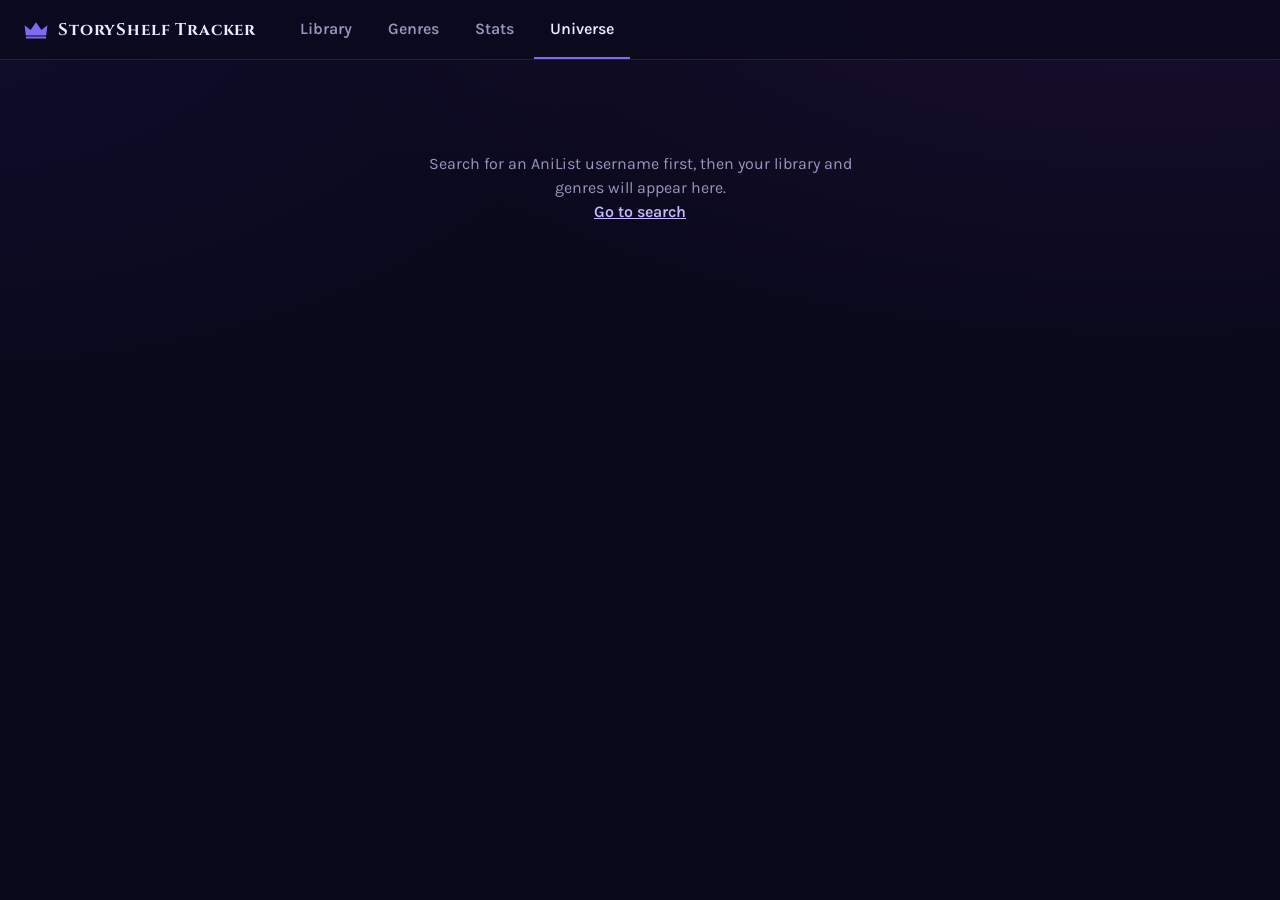
<file: universe.html>
<!DOCTYPE html>
<html lang="en">
<head>
<meta charset="utf-8">
<meta name="viewport" content="width=device-width, initial-scale=1">
<title>Universe | StoryShelf Tracker</title>
<link rel="preconnect" href="https://fonts.googleapis.com">
<link href="https://fonts.googleapis.com/css2?family=Cinzel:wght@500;700&family=Karla:wght@400;600&display=swap" rel="stylesheet">
<link rel="stylesheet" href="site.css?v=20261004o">
<style>
.ucard{background:var(--panel);border:1px solid var(--line);border-radius:var(--radius);padding:18px 20px;margin-bottom:22px}
.uhead{display:flex;align-items:baseline;gap:12px;flex-wrap:wrap;margin-bottom:10px}
.uhead h2{margin:0;font:700 1.15rem Cinzel,serif}
.uhead small{color:var(--mute)}
.uscroll{overflow-x:auto;padding-bottom:6px}
.uscroll svg{display:block}
.ulab{font:600 10px Karla,sans-serif;fill:#c9c3ee;paint-order:stroke;stroke:#14122c;stroke-width:3px}
.utitle{font:600 11px Karla,sans-serif;fill:#e8e4f8}
.usub{font:10px Karla,sans-serif;fill:#9a94c8}
.unode:hover rect.frame{stroke-width:3}
.uopts{display:flex;gap:18px;flex-wrap:wrap;align-items:center;margin-bottom:20px}
.uopts label{display:inline-flex;gap:8px;align-items:center;cursor:pointer}
.utiles{display:flex;gap:14px;flex-wrap:wrap;margin-bottom:22px}
.utiles div{background:var(--panel);border:1px solid var(--line);border-radius:12px;padding:12px 18px}
.utiles b{display:block;font:700 1.6rem Cinzel,serif}
.utiles span{color:var(--mute);font-size:.85rem}
</style>
</head>
<body class="app">
<div id="nav"></div>
<main class="shell" id="main">
  <div class="pagehead"><div><h1>Universe</h1><p class="lede" id="lede">Loading…</p></div><div class="livebox" id="livebox"></div></div>
  <div id="content">
    <div class="utiles" id="utiles"></div>
    <div class="uopts">
      <label><input type="checkbox" id="o-anime"> Only universes with an anime</label>
      <label><input type="checkbox" id="o-loose"> Include loose links (shared characters, other)</label>
    </div>
    <div class="legend" id="legend"></div>
    <p class="msg" id="status"></p>
    <div id="out"></div>
  </div>
</main>
<script src="site.js?v=20261004o"></script>
<script>
const {$,esc,STATUS,titleOf}=Site;
const COLORS={Manhwa:'#3987e5',Manga:'#d95926',Manhua:'#199e70',Novel:'#c98500',Anime:'#c05cd6',Other:'#898781'};
const STRONG=new Set(['ADAPTATION','SOURCE','PREQUEL','SEQUEL','PARENT','SIDE_STORY','SPIN_OFF','ALTERNATIVE','SUMMARY','COMPILATION','CONTAINS']);
const REL_LABEL={ADAPTATION:'adapted as',SOURCE:'based on',PREQUEL:'prequel',SEQUEL:'sequel',PARENT:'parent story',SIDE_STORY:'side story',SPIN_OFF:'spin-off',ALTERNATIVE:'alternative',SUMMARY:'summary',COMPILATION:'compilation',CONTAINS:'contains',CHARACTER:'shared character',OTHER:'related'};
const NODE_W=64,NODE_H=96,COL=150,ROW=200,PAD=28;

let mine=null,relData=null,animeStatus=null,loading=false,seenSig='';

function medium(m){
  if(m.type==='ANIME')return 'Anime';
  if(m.format==='NOVEL'||m.format==='LIGHT_NOVEL')return 'Novel';
  const c=m.countryOfOrigin;
  if(c==='KR')return 'Manhwa';
  if(c==='CN'||c==='TW'||c==='HK')return 'Manhua';
  if(c==='JP'||!c)return 'Manga';
  return 'Other';
}
const nameOf=t=>(t&&(t.english||t.romaji||t.native))||'Untitled';

async function gql(query,variables){
  const r=await fetch('https://graphql.anilist.co',{method:'POST',headers:{'Content-Type':'application/json',Accept:'application/json'},body:JSON.stringify({query,variables})});
  if(r.status===429)throw new Error('AniList is rate limiting this page. Wait a minute and reload.');
  const j=await r.json();if(j.errors)throw new Error('AniList returned an error.');return j.data;
}
const REL_Q=`query($ids:[Int]){Page(page:1,perPage:50){media(id_in:$ids){id relations{edges{relationType(version:2) node{id type format countryOfOrigin siteUrl isAdult title{romaji english native} coverImage{medium}}}}}}}`;
async function loadRelations(ids){
  const key='universe.rel.v1',cache=(()=>{try{return JSON.parse(sessionStorage.getItem(key)||'{}')}catch(e){return {}}})();
  const need=ids.filter(i=>!cache[i]);
  for(let i=0;i<need.length;i+=50){
    $('status').textContent=`Loading connections… ${Math.min(i+50,need.length)} of ${need.length}`;
    const d=await gql(REL_Q,{ids:need.slice(i,i+50)});
    d.Page.media.forEach(m=>{cache[m.id]=m.relations.edges.map(e=>({t:e.relationType,n:e.node}))});
    need.slice(i,i+50).forEach(id=>{if(!cache[id])cache[id]=[]});
  }
  try{sessionStorage.setItem(key,JSON.stringify(cache))}catch(e){}
  return cache;
}
async function loadAnimeList(name){
  const key='universe.anime.v1:'+name.toLowerCase();
  try{const c=sessionStorage.getItem(key);if(c)return JSON.parse(c)}catch(e){}
  const out={};let chunk=1,more=true;
  while(more&&chunk<=20){
    const d=await gql(`query($n:String,$c:Int){MediaListCollection(userName:$n,type:ANIME,chunk:$c){hasNextChunk lists{entries{status media{id}}}}}`,{n:name,c:chunk});
    d.MediaListCollection.lists.forEach(l=>l.entries.forEach(e=>{out[e.media.id]=e.status}));
    more=!!d.MediaListCollection.hasNextChunk;chunk++;
  }
  try{sessionStorage.setItem(key,JSON.stringify(out))}catch(e){}
  return out;
}

function build(entries,rel,anime,loose){
  const nodes=new Map(),edges=new Map();
  const listIds=new Set(entries.map(e=>e.media.id));
  entries.forEach(e=>{const m=e.media;nodes.set(m.id,{id:m.id,title:titleOf(e),url:m.siteUrl,cover:m.coverImage.large,medium:medium({type:'MANGA',format:m.format,countryOfOrigin:m.countryOfOrigin}),mine:STATUS[e.status],anime:null})});
  entries.forEach(e=>{
    (rel[e.media.id]||[]).forEach(({t,n})=>{
      if(!loose&&!STRONG.has(t))return;
      if(n.isAdult&&false)return;
      if(!nodes.has(n.id))nodes.set(n.id,{id:n.id,title:nameOf(n.title),url:n.siteUrl,cover:n.coverImage&&n.coverImage.medium,medium:medium(n),mine:null,anime:n.type==='ANIME'?(anime[n.id]?anime[n.id]:null):null});
      const a=Math.min(e.media.id,n.id),b=Math.max(e.media.id,n.id),k=a+'-'+b;
      if(!edges.has(k))edges.set(k,{a:e.media.id,b:n.id,t});
    });
  });
  // other list titles may appear as nodes in someone's relations: fill their list status
  nodes.forEach(n=>{if(listIds.has(n.id))return});
  // union-find
  const parent=new Map();[...nodes.keys()].forEach(i=>parent.set(i,i));
  const find=x=>{while(parent.get(x)!==x){parent.set(x,parent.get(parent.get(x)));x=parent.get(x)}return x};
  edges.forEach(e=>{parent.set(find(e.a),find(e.b))});
  const groups=new Map();
  nodes.forEach((n,id)=>{const r=find(id);if(!groups.has(r))groups.set(r,[]);groups.get(r).push(n)});
  const out=[];
  groups.forEach(ns=>{
    if(ns.length<2)return;
    if(!ns.some(n=>listIds.has(n.id)))return;
    const ids=new Set(ns.map(n=>n.id));
    const es=[...edges.values()].filter(e=>ids.has(e.a)&&ids.has(e.b));
    out.push({nodes:ns,edges:es,media:new Set(ns.map(n=>n.medium)),hasAnime:ns.some(n=>n.medium==='Anime'),mineCount:ns.filter(n=>n.mine).length});
  });
  out.sort((x,y)=>(y.media.size-x.media.size)||(y.nodes.length-x.nodes.length));
  return out;
}

function layout(g){
  const adj=new Map();g.nodes.forEach(n=>adj.set(n.id,[]));
  g.edges.forEach(e=>{adj.get(e.a).push(e.b);adj.get(e.b).push(e.a)});
  const root=[...g.nodes].sort((a,b)=>adj.get(b.id).length-adj.get(a.id).length)[0].id;
  const depth=new Map([[root,0]]),q=[root];
  while(q.length){const x=q.shift();adj.get(x).forEach(y=>{if(!depth.has(y)){depth.set(y,depth.get(x)+1);q.push(y)}})}
  const cols=[];g.nodes.forEach(n=>{const d=depth.get(n.id)||0;(cols[d]||(cols[d]=[])).push(n)});
  const pos=new Map();let widest=0;
  cols.forEach(c=>{c.sort((a,b)=>a.medium.localeCompare(b.medium)||a.title.localeCompare(b.title));widest=Math.max(widest,c.length)});
  cols.forEach((c,li)=>{
    const off=(widest-c.length)*COL/2;
    c.forEach((n,ci)=>pos.set(n.id,{x:PAD+off+ci*COL,y:PAD+li*ROW}));
  });
  return {pos,w:PAD*2+(widest-1)*COL+NODE_W,h:PAD*2+(cols.length-1)*ROW+NODE_H+34};
}

const short=(s,n)=>s.length>n?s.slice(0,n-1)+'…':s;
function drawGroup(g,i){
  const {pos,w,h}=layout(g);
  const showLabels=g.nodes.length<=10;
  let svg=`<svg width="${w}" height="${h}" viewBox="0 0 ${w} ${h}" role="img" aria-label="Connected titles">`;
  g.edges.forEach(e=>{
    const p=pos.get(e.a),q=pos.get(e.b);if(!p||!q)return;
    let up=p,dn=q;if(q.y<p.y||(q.y===p.y&&q.x<p.x)){up=q;dn=p}
    let x1,y1,x2,y2;
    if(up.y===dn.y){x1=up.x+NODE_W+4;y1=up.y+NODE_H/2;x2=dn.x-4;y2=dn.y+NODE_H/2}
    else{x1=up.x+NODE_W/2;y1=up.y+NODE_H+36;x2=dn.x+NODE_W/2;y2=dn.y-5}
    const mx=(x1+x2)/2,my=(y1+y2)/2;
    const loose=!STRONG.has(e.t);
    svg+=`<path d="M${x1},${y1} Q${mx},${my-(x1===x2?0:0)} ${x2},${y2}" fill="none" stroke="${loose?'#5d5790':'#7c6cf0'}" stroke-width="${loose?1.2:2}" ${loose?'stroke-dasharray="4 4"':''} opacity=".8"><title>${esc(REL_LABEL[e.t]||e.t)}</title></path>`;
    if(showLabels)svg+=`<text class="ulab" x="${mx}" y="${my}" text-anchor="middle">${esc(REL_LABEL[e.t]||e.t)}</text>`;
  });
  g.nodes.forEach(n=>{
    const p=pos.get(n.id),c=COLORS[n.medium]||COLORS.Other;
    const tag=n.mine?n.mine:(n.anime?'Anime list: '+n.anime.toLowerCase().replace('_',' '):'');
    svg+=`<a class="unode" href="${esc(n.url||'#')}" target="_blank" rel="noopener"><title>${esc(n.title)} · ${n.medium}${tag?' · '+esc(tag):''}</title>
      <rect x="${p.x-3}" y="${p.y-3}" width="${NODE_W+6}" height="${NODE_H+6}" rx="8" fill="#14122c"/>
      ${n.cover?`<image href="${esc(n.cover)}" x="${p.x}" y="${p.y}" width="${NODE_W}" height="${NODE_H}" preserveAspectRatio="xMidYMid slice" clip-path="inset(0 round 6px)"/>`:''}
      <rect class="frame" x="${p.x-1}" y="${p.y-1}" width="${NODE_W+2}" height="${NODE_H+2}" rx="7" fill="none" stroke="${c}" stroke-width="2"/>
      ${n.mine||n.anime?`<circle cx="${p.x+NODE_W-4}" cy="${p.y+6}" r="7" fill="#7c6cf0" stroke="#fff" stroke-width="1.5"/>`:''}
      <text class="utitle" x="${p.x+NODE_W/2}" y="${p.y+NODE_H+16}" text-anchor="middle">${esc(short(n.title,20))}</text>
      <text class="usub" x="${p.x+NODE_W/2}" y="${p.y+NODE_H+29}" text-anchor="middle">${esc(n.medium)}</text></a>`;
  });
  svg+='</svg>';
  const root=[...g.nodes].sort((a,b)=>(b.mine?1:0)-(a.mine?1:0)||a.title.localeCompare(b.title))[0];
  return `<section class="ucard"><div class="uhead"><h2>${esc(root.title)}</h2><small>${g.nodes.length} titles · ${[...g.media].join(', ')} · ${g.mineCount} on your manga list</small></div><div class="uscroll">${svg}</div></section>`;
}

function paint(){
  if(!mine||!relData)return;
  const loose=$('o-loose').checked,onlyAnime=$('o-anime').checked;
  let groups=build(mine.entries,relData,animeStatus||{},loose);
  const total=groups.length;
  if(onlyAnime)groups=groups.filter(g=>g.hasAnime);
  const withAnime=groups.filter(g=>g.hasAnime).length,cross=groups.filter(g=>g.media.size>1).length;
  const linked=new Set();groups.forEach(g=>g.nodes.forEach(n=>{if(n.mine)linked.add(n.id)}));
  $('utiles').innerHTML=`<div><b>${groups.length}</b><span>connected universes</span></div><div><b>${linked.size}</b><span>of your titles are connected</span></div><div><b>${withAnime}</b><span>include an anime</span></div><div><b>${cross}</b><span>cross more than one medium</span></div>`;
  $('legend').innerHTML=Object.entries(COLORS).map(([k,c])=>`<span><i style="background:${c}"></i>${k}</span>`).join('')+'<span><i style="background:#7c6cf0;border-radius:50%"></i>On your list</span><span><small>Solid line = story link, dashed = loose link</small></span>';
  $('out').innerHTML=groups.length?groups.map(drawGroup).join(''):'<p class="msg">No connected titles found with these settings.</p>';
  $('status').textContent='';
  $('lede').textContent='Titles on your list that connect to each other or to an anime, based on the relations AniList lists for each one.';
}

async function onData(d){
  mine=d;
  const sig=d.entries.map(e=>e.media.id).sort().join(',');
  if(sig===seenSig&&relData){paint();return}
  if(loading)return;
  loading=true;seenSig=sig;
  try{
    $('status').textContent='Loading connections…';
    relData=await loadRelations(d.entries.map(e=>e.media.id));
    paint();
    animeStatus=await loadAnimeList(d.u.name).catch(()=>({}));
    paint();
  }catch(e){$('status').textContent=e.message||'Could not load connections.';$('status').className='msg err'}
  loading=false;
}
$('o-anime').addEventListener('change',paint);$('o-loose').addEventListener('change',paint);
Site.boot('universe',onData);
</script>
</body>
</html>
</file>
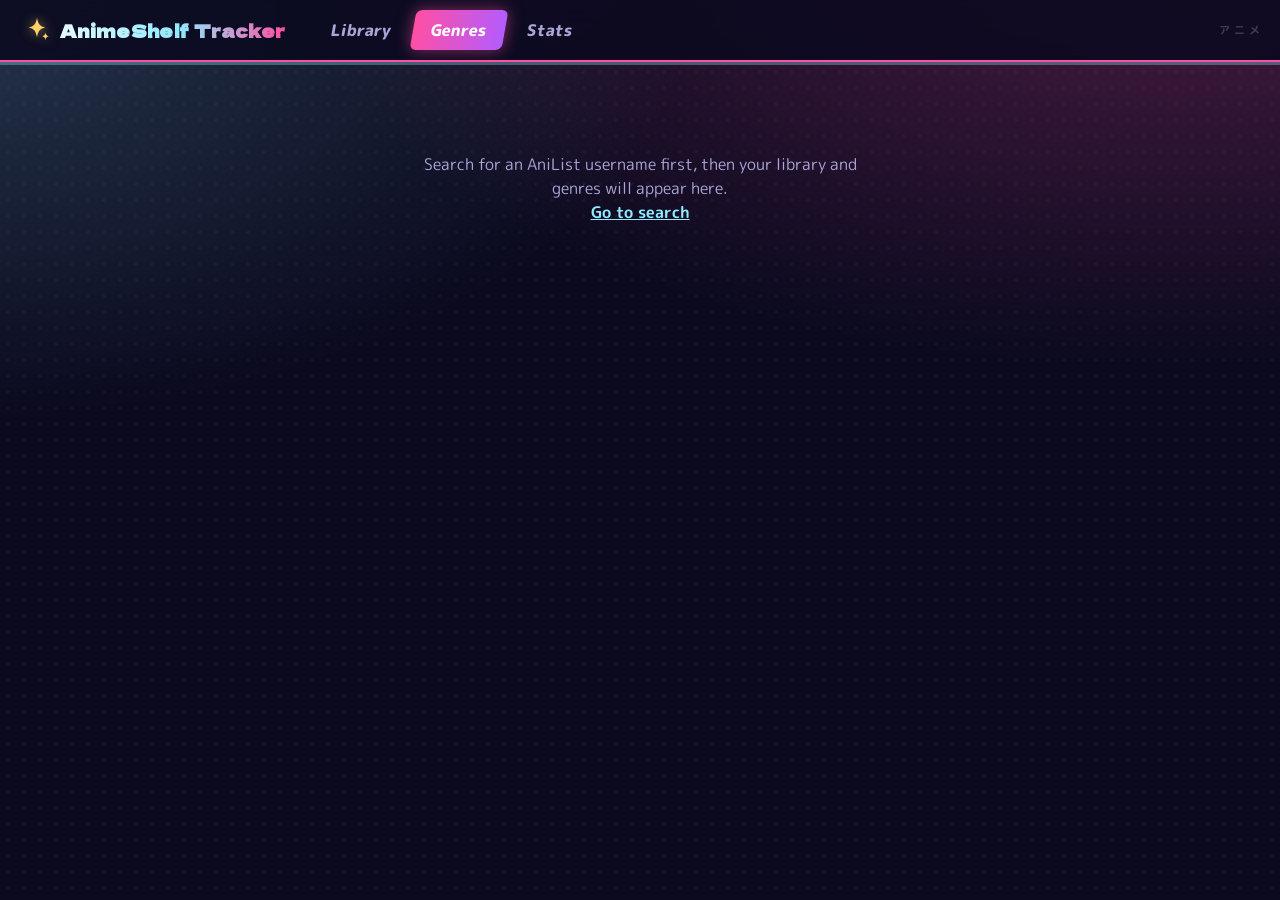
<file: anime/genres.html>
<!DOCTYPE html>
<html lang="en">
<head>
<meta charset="utf-8">
<meta name="viewport" content="width=device-width, initial-scale=1">
<title>Genres | AnimeShelf Tracker</title>
<link rel="preconnect" href="https://fonts.googleapis.com">
<link href="https://fonts.googleapis.com/css2?family=Dela+Gothic+One&family=M+PLUS+Rounded+1c:wght@400;500;700;800&display=swap" rel="stylesheet">
<link rel="stylesheet" href="site.css?v=20261005d">
</head>
<body class="app">
<div id="nav"></div>
<main class="shell" id="main">
  <div class="pagehead">
    <div><h1>Genres</h1><p class="lede" id="lede">Loading your list…</p></div>
    <div class="livebox" id="livebox"></div>
  </div>

  <div id="content" class="hidden">
    <div class="scope" id="scope" role="group" aria-label="Show titles with status"></div>

    <section class="block" aria-labelledby="h-bars">
      <h2 id="h-bars">Genres by type</h2>
      <p class="desc">How many titles carry each genre, split by format (TV, movie, OVA and so on). A title with three genres counts once in each of those rows. Select a bar to open those titles in your library.</p>
      <div class="legend" id="legend"></div>
      <div class="bars" id="bars" role="list"></div>
    </section>

    <section class="block" aria-labelledby="h-pairs">
      <h2 id="h-pairs">Genres that go together</h2>
      <p class="desc">Each block counts the titles that carry both genres. Brighter blocks are more common pairings. Select a block to open those titles.</p>
      <div class="pairs-layout" id="pairs-layout">
        <div>
          <div class="mscroll"><div class="matrix" id="matrix"></div></div>
          <div class="scale"><span>Fewer titles</span><i></i><span>More titles</span></div>
        </div>
        <div class="toplist"><h3>Most common pairings</h3><ol id="toplist"></ol></div>
      </div>
      <p class="shint hidden" id="pairs-empty">Not enough genres in this view to compare.</p>
    </section>
  </div>
</main>
<div class="tip hidden" id="tip" role="tooltip"></div>

<script src="site.js?v=20261005d"></script>
<script>
const {$,esc,STATUS,STATUS_ORDER,TYPES,originOf}=Site;
const TYPE_COLOR={TV:'#3987e5',Movie:'#d95926',OVA:'#199e70',ONA:'#c98500',Special:'#b05fd0','TV Short':'#d6477f',Music:'#4fb3c4',Other:'#898781'};
const RAMP=['#184f95','#256abf','#3987e5','#6da7ec','#9ec5f4'];
let all=[],user='',scope='All';

const lum=h=>{const c=[1,3,5].map(i=>{const v=parseInt(h.substr(i,2),16)/255;return v<=.03928?v/12.92:Math.pow((v+.055)/1.055,2.4)});return .2126*c[0]+.7152*c[1]+.0722*c[2]};
const inkOn=h=>lum(h)>.18?'#0a091c':'#ffffff';
const plural=(n,w)=>`${n} ${w}${n===1?'':'s'}`;
const libLink=(p)=>{
  const q=new URLSearchParams({user});
  if(p.genre)q.set('genre',[].concat(p.genre).join(','));
  if(p.type)q.set('type',p.type);
  if(scope!=='All')q.set('status',scope);
  return 'library.html?'+q.toString();
};

/* ---------- tooltip (text only, never HTML) ---------- */
const tip=$('tip');
function showTip(title,sub,x,y){
  tip.textContent='';
  const s=document.createElement('strong');s.textContent=title;
  const p=document.createElement('span');p.textContent=sub;
  tip.append(s,p);tip.classList.remove('hidden');
  const w=tip.offsetWidth,h=tip.offsetHeight;
  tip.style.left=Math.max(8,Math.min(x+14,innerWidth-w-8))+'px';
  tip.style.top=Math.max(8,Math.min(y+16,innerHeight-h-8))+'px';
}
const hideTip=()=>tip.classList.add('hidden');
function wireTip(root,sel,textFn){
  root.addEventListener('pointermove',e=>{const t=e.target.closest(sel);if(!t){hideTip();return}const [a,b]=textFn(t);showTip(a,b,e.clientX,e.clientY)});
  root.addEventListener('pointerleave',hideTip);
  root.addEventListener('focusin',e=>{const t=e.target.closest(sel);if(!t)return;const [a,b]=textFn(t),r=t.getBoundingClientRect();showTip(a,b,r.left+r.width/2,r.bottom-8)});
  root.addEventListener('focusout',hideTip);
}

/* ---------- data in ---------- */
function onData(d){
  all=d.entries;user=d.u.name;
  if(!all.length){
    $('lede').textContent='This list is empty, or it is set to private on AniList.';
    $('content').classList.add('hidden');return;
  }
  $('content').classList.remove('hidden');
  render();
}
function scoped(){return scope==='All'?all:all.filter(e=>STATUS[e.status]===scope)}

function render(){
  hideTip();
  paintScope();
  const list=scoped();
  const by={};      /* genre -> {total, TV:n, Movie:n, ...} */
  const typeTotals={};
  list.forEach(e=>{
    const t=originOf(e);typeTotals[t]=(typeTotals[t]||0)+1;
    (e.media.genres||[]).forEach(g=>{const r=by[g] ||= {total:0};r.total++;r[t]=(r[t]||0)+1});
  });
  const rows=Object.entries(by).sort((a,b)=>b[1].total-a[1].total||a[0].localeCompare(b[0]));
  const types=[...TYPES,'Other'].filter(t=>typeTotals[t]);
  const top=rows[0];
  $('lede').textContent=rows.length
    ?`${plural(list.length,'title')} across ${plural(rows.length,'genre')}. The most common genre is ${top[0]}, on ${top[1].total}.`
    :`${plural(list.length,'title')} in this view, none with genres.`;
  drawBars(rows,types,typeTotals);
  drawMatrix(list,rows);
}

function paintScope(){
  const counts=s=>s==='All'?all.length:all.filter(e=>STATUS[e.status]===s).length;
  $('scope').innerHTML='<span>Show</span>'+['All',...STATUS_ORDER].map(s=>`<button type="button" class="seg${scope===s?' on':''}" data-s="${esc(s)}" aria-pressed="${scope===s}">${esc(s)}<small>${counts(s)}</small></button>`).join('');
}
$('scope').addEventListener('click',e=>{const b=e.target.closest('.seg');if(b){scope=b.dataset.s;render()}});

/* ---------- chart 1: genres by type (stacked bars) ---------- */
function drawBars(rows,types,typeTotals){
  const bars=$('bars');
  if(!rows.length){$('legend').innerHTML='';bars.innerHTML='<p class="shint">No titles with genres in this view.</p>';return}
  $('legend').innerHTML=types.map(t=>`<span><i style="background:${TYPE_COLOR[t]}"></i>${esc(t)} <small>${typeTotals[t]}</small></span>`).join('');
  const max=rows[0][1].total;
  bars.innerHTML=rows.map(([g,r])=>{
    const segs=types.filter(t=>r[t]).map(t=>`<a class="seg-b" href="${esc(libLink({genre:g,type:t}))}" data-g="${esc(g)}" data-t="${esc(t)}" data-n="${r[t]}" data-total="${r.total}" style="flex:${r[t]} 1 0;background:${TYPE_COLOR[t]};color:${inkOn(TYPE_COLOR[t])}" aria-label="${esc(g)}, ${esc(t)}: ${plural(r[t],'title')}"></a>`).join('');
    return `<div class="brow" role="listitem"><a href="${esc(libLink({genre:g}))}" title="Open ${esc(g)} titles">${esc(g)}</a><div class="bcell"><div class="btrack" style="width:calc((100% - 44px) * ${Math.max(r.total/max,.03).toFixed(4)})">${segs}</div><span class="btotal">${r.total}</span></div></div>`;
  }).join('');
  fitLabels();
}
/* put the count inside a segment only when it fits with room to spare */
function fitLabels(){
  document.querySelectorAll('.seg-b').forEach(s=>{s.textContent=s.offsetWidth>=28?s.dataset.n:''});
}
let rz;window.addEventListener('resize',()=>{cancelAnimationFrame(rz);rz=requestAnimationFrame(fitLabels)});
wireTip($('bars'),'.seg-b',t=>[`${t.dataset.g}: ${t.dataset.t}`,`${plural(+t.dataset.n,'title')}, ${Math.round(t.dataset.n/t.dataset.total*100)}% of ${t.dataset.g}`]);

/* ---------- chart 2: genre pairings (lower-triangle heatmap + ranked list) ---------- */
function drawMatrix(list,rows){
  const names=rows.map(r=>r[0]),topN=names.slice(0,Math.min(12,names.length));
  const idx={};topN.forEach((g,i)=>idx[g]=i);
  const pair={};      /* "a|b" (alphabetical) -> count, across every genre */
  list.forEach(e=>{
    const gs=[...new Set(e.media.genres||[])].sort();
    for(let i=0;i<gs.length;i++)for(let j=i+1;j<gs.length;j++){const k=gs[i]+'|'+gs[j];pair[k]=(pair[k]||0)+1}
  });
  const get=(a,b)=>pair[a<b?a+'|'+b:b+'|'+a]||0;
  const ranked=Object.entries(pair).sort((a,b)=>b[1]-a[1]||a[0].localeCompare(b[0])).slice(0,8);
  const empty=topN.length<2||!ranked.length;
  $('pairs-layout').classList.toggle('hidden',empty);
  $('pairs-empty').classList.toggle('hidden',!empty);
  if(empty)return;

  const n=topN.length;
  let max=0;for(let r=1;r<n;r++)for(let c=0;c<r;c++)max=Math.max(max,get(topN[r],topN[c]));
  const m=$('matrix');
  m.style.gridTemplateColumns=`auto repeat(${n-1},var(--cell))`;
  let h='';
  for(let r=1;r<n;r++){
    h+=`<div class="mlabel" id="rl-${r}">${esc(topN[r])}</div>`;
    for(let c=0;c<n-1;c++){
      if(c>=r){h+='<div></div>';continue}
      const v=get(topN[r],topN[c]);
      if(!v){h+=`<span class="mcell empty" data-r="${r}" data-c="${c}"></span>`;continue}
      const col=RAMP[Math.min(4,Math.floor(v/max*5))];
      h+=`<a class="mcell" href="${esc(libLink({genre:[topN[c],topN[r]]}))}" data-r="${r}" data-c="${c}" data-a="${esc(topN[c])}" data-b="${esc(topN[r])}" data-n="${v}" style="background:${col}" aria-label="${esc(topN[c])} and ${esc(topN[r])}: ${plural(v,'title')}"></a>`;
    }
  }
  h+='<div></div>';
  for(let c=0;c<n-1;c++)h+=`<div class="mlabel col" id="cl-${c}">${esc(topN[c])}</div>`;
  m.innerHTML=h;

  const pmax=ranked[0][1];
  $('toplist').innerHTML=ranked.map(([k,v])=>{
    const [a,b]=k.split('|');
    return `<li><a href="${esc(libLink({genre:[a,b]}))}"><span class="n">${esc(a)} + ${esc(b)}</span><div class="meter"><i style="width:${v/pmax*100}%"></i></div></a><span class="v">${v}</span></li>`;
  }).join('');
}
wireTip($('matrix'),'a.mcell',t=>[`${t.dataset.a} + ${t.dataset.b}`,plural(+t.dataset.n,'title')+' carry both']);
$('matrix').addEventListener('pointerover',e=>{
  const c=e.target.closest('.mcell');
  document.querySelectorAll('.mlabel.hl').forEach(x=>x.classList.remove('hl'));
  if(!c)return;
  const r=$('rl-'+c.dataset.r),k=$('cl-'+c.dataset.c);
  if(r)r.classList.add('hl');if(k)k.classList.add('hl');
});
$('matrix').addEventListener('pointerleave',()=>document.querySelectorAll('.mlabel.hl').forEach(x=>x.classList.remove('hl')));

Site.boot('genres',onData);
</script>
</body>
</html>
</file>
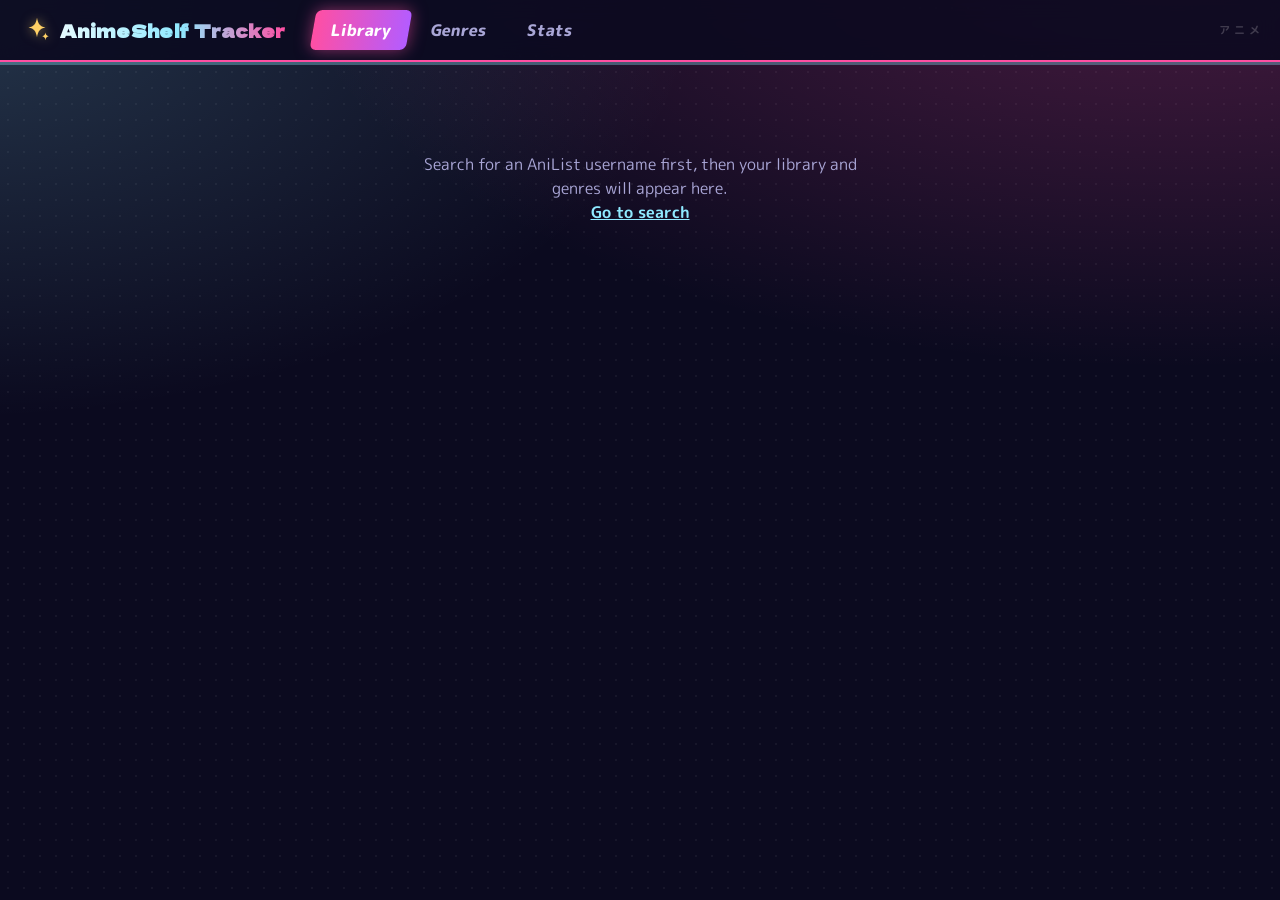
<file: anime/library.html>
<!DOCTYPE html>
<html lang="en">
<head>
<meta charset="utf-8">
<meta name="viewport" content="width=device-width, initial-scale=1">
<title>Library | AnimeShelf Tracker</title>
<link rel="preconnect" href="https://fonts.googleapis.com">
<link href="https://fonts.googleapis.com/css2?family=Dela+Gothic+One&family=M+PLUS+Rounded+1c:wght@400;500;700;800&display=swap" rel="stylesheet">
<link rel="stylesheet" href="site.css?v=20261005d">
</head>
<body class="app">
<div id="nav"></div>
<main class="shell" id="main">
  <div class="pagehead">
    <div><h1>Library</h1><p class="lede" id="lede"></p></div>
    <div class="livebox" id="livebox"></div>
  </div>

  <div class="layout" id="layout">
    <details class="side" id="side" open>
      <summary><span>Filters</span><span id="fcount"></span></summary>
      <div class="fgroup"><h2>Type</h2><div id="f-type"></div></div>
      <div class="fgroup"><h2>Status</h2><div id="f-status"></div></div>
      <div class="fgroup"><h2>Genres</h2><div class="genrelist" id="f-genre"></div></div>
      <button class="btn" id="fclear" type="button">Clear all filters</button>
    </details>

    <section aria-label="Results">
      <div class="toolbar">
        <div class="field searchbox-wrap">
          <label for="filter">Search your list</label>
          <div class="searchbox">
            <svg viewBox="0 0 24 24" fill="none" stroke="currentColor" stroke-width="2" stroke-linecap="round" aria-hidden="true"><circle cx="11" cy="11" r="7"/><path d="m20 20-4-4"/></svg>
            <input id="filter" type="search" placeholder="Search by title" autocomplete="off">
            <button class="btn quiet" id="sclear" type="button" aria-label="Clear search">Clear</button>
          </div>
        </div>
        <div class="field">
          <label for="group">Organize by</label>
          <select id="group">
            <option value="az">Title (A–Z)</option>
            <option value="recent">Recently watched</option>
            <option value="added">Recently added</option>
            <option value="pub">Release year</option>
            <option value="rating">Rating</option>
            <option value="origin">Type</option>
          </select>
        </div>
        <div class="field">
          <label for="per">Per page</label>
          <select id="per"><option selected>24</option><option>48</option><option>96</option></select>
        </div>
      </div>
      <p class="shint" id="shint"></p>
            <div class="resultbar" id="rbar"></div>
      <div id="out"><p class="msg">Loading your anime…</p></div>
      <nav class="pager" id="pager" aria-label="Pagination"></nav>
    </section>
  </div>
</main>

<script src="site.js?v=20261005d"></script>
<script>
const {contentLabel,$,esc,STATUS,STATUS_ORDER,TYPES,originOf,titleOf,avg,norm,matches,agoText}=Site;
let all=[],state={type:'All',status:'All',genres:[],tags:[],page:1};

/* start from the link (the Genres page sends people here with a genre or type already picked) */
(function(){
  const p=new URLSearchParams(location.search);
  const t=p.get('type'),s=p.get('status'),g=p.get('genre');
  if(t)state.type=t;
  if(s)state.status=s;
  if(g)state.genres=g.split(',').filter(Boolean);
  if(p.get('tag'))state.tags=p.get('tag').split(',').filter(Boolean);
  if(p.get('q'))$('filter').value=p.get('q');
})();

const alpha=(a,b)=>a.localeCompare(b);
const desc=(a,b)=>String(b).localeCompare(String(a),undefined,{numeric:true});
const numFirst=cmp=>(a,b)=>{const A=/^\d/.test(a),B=/^\d/.test(b);return A&&B?cmp(a,b):A?-1:B?1:alpha(a,b)};
const byTitle=(a,b)=>titleOf(a).localeCompare(titleOf(b));
const notStarted=e=>!e.progress&&STATUS[e.status]!=='Completed';
const RECENT=['Last 24 hours','Past 7 days','Past 30 days','Past 3 months','Older','Not started yet'];
function recentBucket(e){
  if(notStarted(e)||!e.updatedAt)return 'Not started yet';
  const h=(Date.now()/1000-e.updatedAt)/3600;
  return h<24?'Last 24 hours':h<168?'Past 7 days':h<720?'Past 30 days':h<2160?'Past 3 months':'Older';
}
const ADDED=['Last 24 hours','Past 7 days','Past 30 days','Past 3 months','Older','Date not available'];
function addedBucket(e){
  if(!e.createdAt)return 'Date not available';
  const h=(Date.now()/1000-e.createdAt)/3600;
  return h<24?'Last 24 hours':h<168?'Past 7 days':h<720?'Past 30 days':h<2160?'Past 3 months':'Older';
}
const modes={
 az:{key:e=>{const c=titleOf(e)[0].toUpperCase();return /[A-Z]/.test(c)?c:'#'},keys:(a,b)=>a==='#'?1:b==='#'?-1:alpha(a,b),inner:byTitle},
 recent:{key:recentBucket,keys:(a,b)=>RECENT.indexOf(a)-RECENT.indexOf(b),inner:(a,b)=>(b.updatedAt-a.updatedAt)||byTitle(a,b)},
 added:{key:addedBucket,keys:(a,b)=>ADDED.indexOf(a)-ADDED.indexOf(b),inner:(a,b)=>((b.createdAt||0)-(a.createdAt||0))||byTitle(a,b)},
 pub:{key:e=>(e.media.startDate||{}).year||'Year unknown',keys:numFirst(desc),inner:byTitle},
 rating:{key:e=>avg(e)?String(Math.floor(avg(e))):'No rating yet',label:k=>/^\d/.test(k)?`${k}.0 to ${k}.9`:k,keys:numFirst(desc),inner:(a,b)=>avg(b)-avg(a)||byTitle(a,b)},
 origin:{key:originOf,keys:alpha,inner:byTitle}
};

/* ---------- sidebar ---------- */
function opt(kind,name,value,label,count,checked){
  const zero=count===0&&value!=='All'?' zero':'';
  return `<label class="opt${kind==='checkbox'?' check':''}${zero}"><input type="${kind}" name="${name}" value="${esc(value)}"${checked?' checked':''}><span class="box"></span><span class="t">${esc(label)}</span><small>${count}</small></label>`;
}
function buildSide(){
  const types=[...TYPES.filter(t=>all.some(e=>originOf(e)===t)),...(all.some(e=>originOf(e)==='Other')?['Other']:[])];
  $('f-type').innerHTML=['All',...types].map(t=>opt('radio','type',t,t,t==='All'?all.length:all.filter(e=>originOf(e)===t).length,state.type===t)).join('');
  $('f-status').innerHTML=['All',...STATUS_ORDER].map(s=>opt('radio','status',s,s,s==='All'?all.length:all.filter(e=>STATUS[e.status]===s).length,state.status===s)).join('');
  const gc={};all.forEach(e=>(e.media.genres||[]).forEach(g=>gc[g]=(gc[g]||0)+1));
  const gs=Object.keys(gc).sort(alpha);
  $('f-genre').innerHTML=gs.length?gs.map(g=>opt('checkbox','genre',g,g,gc[g],state.genres.includes(g))).join(''):'<p class="shint">No genres on this list.</p>';
  return {types,gc};
}
function syncSide(){
  document.querySelectorAll('#f-type input').forEach(i=>i.checked=i.value===state.type);
  document.querySelectorAll('#f-status input').forEach(i=>i.checked=i.value===state.status);
  document.querySelectorAll('#f-genre input').forEach(i=>i.checked=state.genres.includes(i.value));
}

/* ---------- data in ---------- */
function onData(d){
  all=d.entries;
  $('lede').textContent='';
  if(!all.length){
    $('layout').classList.add('hidden');
    $('main').insertAdjacentHTML('beforeend','<p class="msg" id="emptymsg">This list is empty, or it is set to private on AniList.</p>');
    return;
  }
  const em=$('emptymsg');if(em)em.remove();
  $('layout').classList.remove('hidden');
  const {types,gc}=buildSide();
  if(state.type!=='All'&&!types.includes(state.type))state.type='All';
  if(state.status!=='All'&&!STATUS_ORDER.includes(state.status))state.status='All';
  state.genres=state.genres.filter(g=>gc[g]);
  syncSide();render();
}

/* ---------- render ---------- */
function filtered(){
  const q=norm($('filter').value);
  return all.filter(e=>(state.type==='All'||originOf(e)===state.type)&&(state.status==='All'||STATUS[e.status]===state.status)&&state.genres.every(g=>(e.media.genres||[]).includes(g))&&state.tags.every(t=>(e.media.tagNames||[]).includes(t))&&(!q||matches(e,q)));
}
function paintBar(n){
  const q=$('filter').value.trim();
  const pills=[];
  if(state.type!=='All')pills.push(['type',state.type]);
  if(state.status!=='All')pills.push(['status',state.status]);
  state.genres.forEach(g=>pills.push(['genre',g]));
  state.tags.forEach(t=>pills.push(['tag',t]));
  if(q)pills.push(['q','Search: '+q]);
  $('rbar').innerHTML=`<span>${n===all.length?`<b>${n}</b> titles`:`<b>${n}</b> of ${all.length} titles`}</span>`+pills.map(([k,v])=>`<span class="pill">${esc(v)}<button type="button" data-k="${k}" data-v="${esc(v)}" aria-label="Remove ${esc(v)}">×</button></span>`).join('');
  const active=pills.length;
  $('fcount').textContent=active?active+' active':'';
  $('sclear').style.visibility=q?'visible':'hidden';
  $('shint').textContent=q?(n?'Searches English, romaji, native and alternate names.':`No title in this list matches "${q}". It may be listed under its romaji or Japanese name, so try that spelling.`):'';
}
function render(){
  const M=modes[$('group').value],list=filtered();
  paintBar(list.length);
  if(!list.length){$('out').innerHTML='<p class="msg">Nothing matches these filters.</p>';$('pager').innerHTML='';return}
  const groups={};
  list.forEach(e=>{(groups[M.key(e)] ||= []).push(e)});
  const keys=Object.keys(groups).sort(M.keys),flat=[];
  keys.forEach(k=>groups[k].sort(M.inner).forEach(e=>flat.push([k,e])));
  const size=+$('per').value,pages=Math.max(1,Math.ceil(flat.length/size));
  state.page=Math.min(state.page,pages);
  let html='',cur=null;
  flat.slice((state.page-1)*size,state.page*size).forEach(([k,e])=>{
    if(k!==cur){if(cur!==null)html+='</div></section>';cur=k;html+=`<section class="group"><h3>${esc(M.label?M.label(k):k)}<span>${groups[k].length}</span></h3><div class="grid">`}
    html+=card(e);
  });
  $('out').innerHTML=html+'</div></section>';
  pager(pages,flat.length);
}
function card(e){
  const m=e.media,t=titleOf(e),a=avg(e);
  const pct=m.episodes?Math.min(100,e.progress/m.episodes*100):(STATUS[e.status]==='Completed'?100:0);
  const prog=e.progress?`, Ep. ${e.progress}${m.episodes?'/'+m.episodes:''}`:'';
  const seen=$('group').value==='recent'&&!notStarted(e)&&e.updatedAt?`<div class="rel">Updated ${agoText(e.updatedAt)}</div>`:'';
  const addedLine=$('group').value==='added'&&e.createdAt?`<div class="rel">Added ${agoText(e.createdAt)}</div>`:'';
  const lab=contentLabel(e);
  const PUB={RELEASING:'Airing',HIATUS:'On hiatus',CANCELLED:'Cancelled',NOT_YET_RELEASED:'Not yet aired'};
  return `<div class="cardwrap"><a class="card${lab==='Adult'?' lab-adult':lab?' lab-sug':''}" href="${esc(m.siteUrl)}" target="_blank" rel="noopener" title="${esc(t)}">
    <img class="cover" loading="lazy" src="${esc(m.coverImage.large)}" alt="">
    <span class="tag">${esc(originOf(e))}</span>
    ${a?`<span class="seal" title="AniList average score">${a.toFixed(1)}</span>`:''}
    <div class="meta"><b>${esc(t)}</b><small>${esc(STATUS[e.status])}${prog}</small>${seen}${addedLine}${PUB[m.status]?`<div class="rel">${PUB[m.status]}</div>`:''}
    <div class="bar"><i style="width:${pct}%"></i></div>${lab?`<div class="clabel" title="${lab==='Adult'?'Marked adult on AniList':'Suggestive tags on AniList (Ecchi, nudity, etc.)'}">${lab}</div>`:''}</div></a></div>`;
}
function pager(pages,total){
  const el=$('pager'),p=state.page;
  if(pages<=1){el.innerHTML='';return}
  const nums=[...new Set([1,pages,p-1,p,p+1])].filter(n=>n>=1&&n<=pages).sort((a,b)=>a-b);
  let h=`<button type="button" data-p="${p-1}"${p===1?' disabled':''}>Prev</button>`,last=0;
  nums.forEach(n=>{if(n-last>1)h+='<span class="gap">…</span>';h+=`<button type="button" class="${n===p?'on':''}" data-p="${n}"${n===p?' aria-current="page"':''}>${n}</button>`;last=n});
  el.innerHTML=h+`<button type="button" data-p="${p+1}"${p===pages?' disabled':''}>Next</button><span class="count">${total} titles</span>`;
}

/* ---------- events ---------- */
const redraw=()=>{state.page=1;render()};
$('filter').oninput=redraw;$('group').onchange=redraw;$('per').onchange=redraw;
$('sclear').onclick=()=>{$('filter').value='';redraw();$('filter').focus()};
$('f-type').addEventListener('change',e=>{state.type=e.target.value;redraw()});
$('f-status').addEventListener('change',e=>{state.status=e.target.value;redraw()});
$('f-genre').addEventListener('change',e=>{const v=e.target.value;state.genres=e.target.checked?[...state.genres,v]:state.genres.filter(x=>x!==v);redraw()});
$('fclear').onclick=()=>{state.type='All';state.status='All';state.genres=[];state.tags=[];$('filter').value='';syncSide();redraw()};
$('rbar').addEventListener('click',e=>{
  const b=e.target.closest('button');if(!b)return;
  const k=b.dataset.k,v=b.dataset.v;
  if(k==='type')state.type='All';
  else if(k==='status')state.status='All';
  else if(k==='genre')state.genres=state.genres.filter(g=>g!==v);
  else if(k==='tag')state.tags=state.tags.filter(g=>g!==v);
  else if(k==='q')$('filter').value='';
  syncSide();redraw();
});
$('pager').addEventListener('click',e=>{
  const b=e.target.closest('button');
  if(b&&!b.disabled){state.page=+b.dataset.p;render();window.scrollTo({top:0})}
});
/* filters sit open beside the list on wide screens and fold into a drawer on narrow ones */
const mq=window.matchMedia('(min-width:901px)');
const syncDrawer=()=>{$('side').open=mq.matches};
mq.addEventListener?mq.addEventListener('change',syncDrawer):mq.addListener(syncDrawer);
syncDrawer();


Site.boot('library',onData);
</script>
<script>
/* keep the sidebar in view while the page scrolls; a sidebar taller than the window moves with the page until its bottom shows, then stays */
(()=>{const side=document.querySelector('.side');if(!side)return;
const fit=()=>{if(getComputedStyle(side).position!=='sticky')return;side.style.top=Math.min(76,innerHeight-side.offsetHeight-16)+'px'};
addEventListener('resize',fit);if(window.ResizeObserver)new ResizeObserver(fit).observe(side);fit()})();
</script>
</body>
</html>
</file>
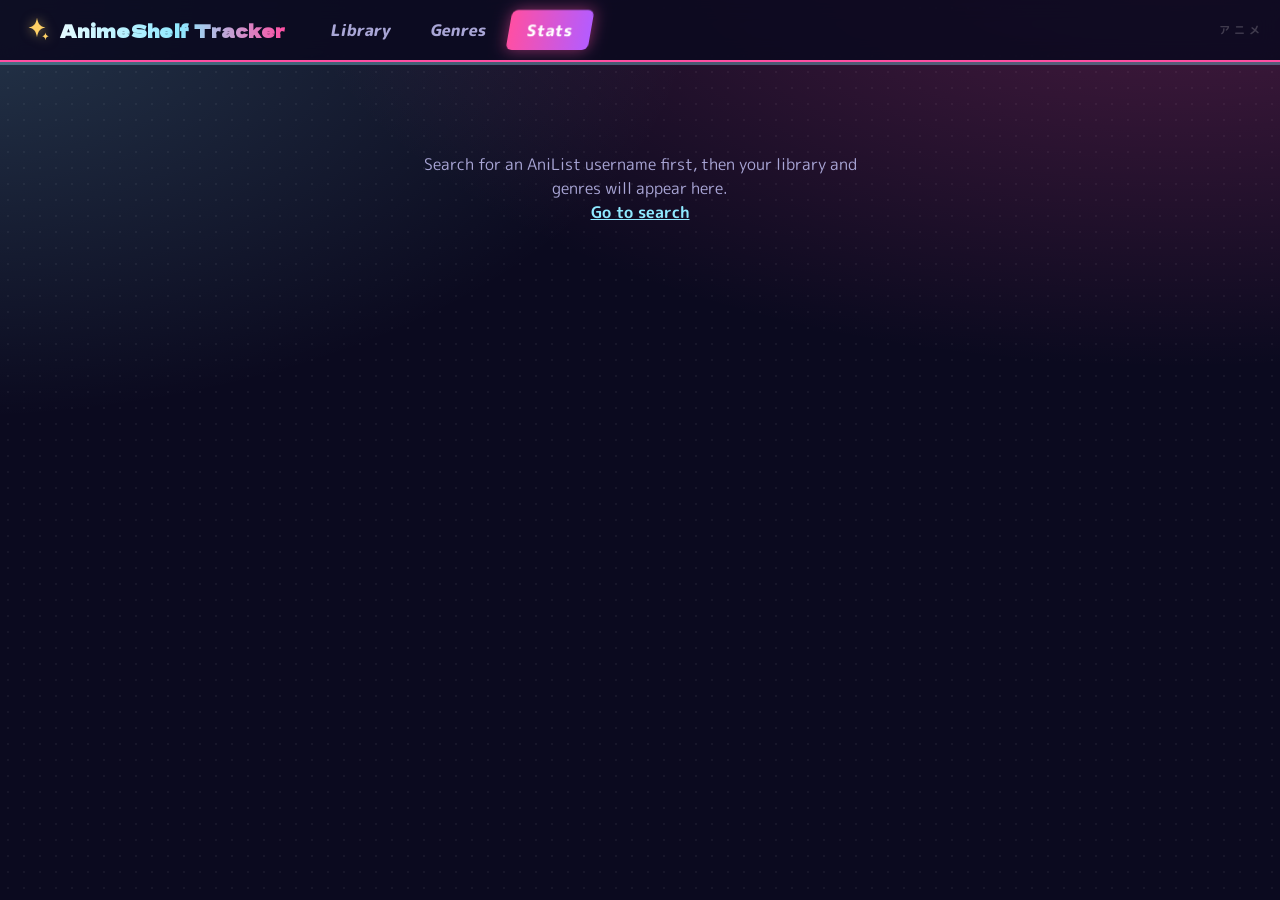
<file: anime/stats.html>
<!DOCTYPE html>
<html lang="en">
<head>
<meta charset="utf-8">
<meta name="viewport" content="width=device-width, initial-scale=1">
<title>Stats | AnimeShelf Tracker</title>
<link rel="preconnect" href="https://fonts.googleapis.com">
<link href="https://fonts.googleapis.com/css2?family=Dela+Gothic+One&family=M+PLUS+Rounded+1c:wght@400;500;700;800&display=swap" rel="stylesheet">
<link rel="stylesheet" href="site.css?v=20261005d">
</head>
<body class="app">
<div id="nav"></div>
<main class="shell" id="main">
  <div class="pagehead">
    <div><h1>Stats</h1><p class="lede" id="lede">Loading your watching activity…</p></div>
    <div class="livebox" id="livebox"></div>
  </div>

  <div id="content" class="hidden">
    <section class="block" aria-labelledby="h-act">
      <h2 id="h-act">Watching activity</h2>
      <div class="tiles" id="tiles"></div>
    </section>

    <section class="block" aria-labelledby="h-30">
      <h2 id="h-30">Last 30 days</h2>
      <p class="desc">Episodes you logged on AniList each day. Hover or tab to a point for the exact count.</p>
      <p class="big"><b id="big30">0</b><span>episodes in the last 30 days</span></p>
      <div class="chartbox" id="chart30"></div>
    </section>

    <section class="block" aria-labelledby="h-12">
      <h2 id="h-12">Last 12 months</h2>
      <p class="desc">One block per day. Brighter blocks mean more episodes that day.</p>
      <p class="big"><b id="big12">0</b><span>episodes in the last 12 months</span></p>
      <div class="heat" id="heat"></div>
      <div class="hleg" id="hleg"></div>
    </section>

    <section class="block" aria-labelledby="h-tags">
      <h2 id="h-tags">Tags</h2>
      <div class="legend" id="tlegend"></div>
      <div class="bars" id="tbars" role="list"></div>
    </section>

    <p class="shint" id="note"></p>
  </div>
</main>
<div class="tip hidden" id="tip" role="tooltip"></div>

<script src="site.js?v=20261005d"></script>
<script>
const {$,esc,store,originOf,TYPES}=Site;
const TYPE_COLOR={TV:'#3987e5',Movie:'#d95926',OVA:'#199e70',ONA:'#c98500',Special:'#b05fd0','TV Short':'#d6477f',Music:'#4fb3c4',Other:'#898781'};
const lum=h=>{const c=[1,3,5].map(i=>{const v=parseInt(h.substr(i,2),16)/255;return v<=.03928?v/12.92:Math.pow((v+.055)/1.055,2.4)});return .2126*c[0]+.7152*c[1]+.0722*c[2]};
const inkOn=h=>lum(h)>.18?'#0a091c':'#ffffff';
const libLink=p=>{const q=new URLSearchParams({user:name});if(p.tag)q.set('tag',p.tag);if(p.type)q.set('type',p.type);return 'library.html?'+q.toString()};
const API='https://graphql.anilist.co';
let entries=[],lastSync=0,name='',items=[],busy=false,again=false,failed=false,loading=false;
const DAY=86400;
const pad=n=>String(n).padStart(2,'0');
const keyOf=d=>d.getFullYear()+'-'+pad(d.getMonth()+1)+'-'+pad(d.getDate());
const MON=['Jan','Feb','Mar','Apr','May','Jun','Jul','Aug','Sep','Oct','Nov','Dec'];
const fmt=d=>MON[d.getMonth()]+' '+d.getDate();
const fmtFull=d=>fmt(d)+', '+d.getFullYear();
const plural=(n,w)=>`${n.toLocaleString()} ${w}${n===1?'':'s'}`;

/* ---------- tooltip (text only) ---------- */
const tip=$('tip');
function showTip(a,b,x,y){
  tip.textContent='';
  const s=document.createElement('strong');s.textContent=a;
  const p=document.createElement('span');p.textContent=b;
  tip.append(s,p);tip.classList.remove('hidden');
  const w=tip.offsetWidth,h=tip.offsetHeight;
  tip.style.left=Math.max(8,Math.min(x+14,innerWidth-w-8))+'px';
  tip.style.top=Math.max(8,Math.min(y+16,innerHeight-h-8))+'px';
}
const hideTip=()=>tip.classList.add('hidden');
function wireTip(root,sel,fn){
  root.addEventListener('pointermove',e=>{const t=e.target.closest(sel);if(!t){hideTip();return}const [a,b]=fn(t);showTip(a,b,e.clientX,e.clientY)});
  root.addEventListener('pointerleave',hideTip);
  root.addEventListener('focusin',e=>{const t=e.target.closest(sel);if(!t)return;const [a,b]=fn(t),r=t.getBoundingClientRect();showTip(a,b,r.left+r.width/2,r.bottom-8)});
  root.addEventListener('focusout',hideTip);
}

/* ---------- AniList activity ---------- */
async function gql(query,variables){
  for(let tries=0;tries<4;tries++){
    const r=await fetch(API,{method:'POST',headers:{'Content-Type':'application/json',Accept:'application/json'},body:JSON.stringify({query,variables})});
    if(r.status===429){
      const wait=(parseInt(r.headers.get('Retry-After'),10)||20)*1000;
      await new Promise(f=>setTimeout(f,Math.min(wait,60000)));continue;
    }
    const j=await r.json();
    if(j.errors)throw new Error('AniList returned an error.');
    return j.data;
  }
  throw new Error('AniList is rate limiting requests. Try again in a minute.');
}
const ACT=`query($id:Int,$page:Int,$since:Int){Page(page:$page,perPage:50){pageInfo{hasNextPage}
 activities(userId:$id,type:ANIME_LIST,sort:ID_DESC,createdAt_greater:$since){... on ListActivity{id createdAt status progress media{id title{romaji english}}}}}}`;
function episodesOf(a){
  if(!a.progress||!/watched/i.test(a.status||'')||/plan|paus|drop/i.test(a.status))return 0;
  const m=/(\d+)(?:\s*-\s*(\d+))?/.exec(a.progress);
  if(!m)return 0;
  const x=+m[1],y=m[2]?+m[2]:x;
  return Math.max(1,Math.min(y-x+1,500));
}
const ckey=()=>'act.anime.v1:'+name.toLowerCase();
function loadCache(){return store.get(ckey(),null)}
function saveCache(c){store.set(ckey(),c)}

async function sync(){
  if(busy){again=true;return}
  const wait=10000-(Date.now()-lastSync);
  if(wait>0){clearTimeout(sync.t);sync.t=setTimeout(sync,wait+50);return}
  busy=true;failed=false;
  try{
    const now=Math.floor(Date.now()/1000),floor=now-370*DAY;
    let c=loadCache();
    if(!c||!c.id){
      const d=await gql('query($n:String){User(name:$n){id}}',{n:name});
      c={id:d.User.id,full:0,items:[]};
    }
    // first full load goes back 12 months; later syncs only re-read the last 3 days
    const since=c.full?Math.max(floor,c.full-3*DAY):floor;
    const fresh=new Map(c.items.filter(i=>i[1]<since||!c.full).map(i=>[i[0],i]));
    if(!c.full)fresh.clear();
    let page=1,more=true,got=0;
    while(more&&page<=80){
      const d=await gql(ACT,{id:c.id,page,since:since-1});
      const P=d.Page;
      P.activities.forEach(a=>{
        if(!a||!a.id)return;
        const n=episodesOf(a);
        if(n)fresh.set(a.id,[a.id,a.createdAt,n,a.media.id,a.media.title.english||a.media.title.romaji]);
      });
      got+=P.activities.length;
      more=P.pageInfo.hasNextPage;page++;
      items=[...fresh.values()].filter(i=>i[1]>=floor);
      if(more){$('lede').textContent=`Loading your watching activity, ${got.toLocaleString()} updates so far…`;if(page===3||page%5===0)render()}
      if(more)await new Promise(f=>setTimeout(f,450));
    }
    items=[...fresh.values()].filter(i=>i[1]>=floor);
    saveCache({id:c.id,full:now,items});
  }catch(e){failed=true;$('note').textContent=(e&&e.message&&!/fetch/i.test(e.message))?e.message:'Could not reach AniList for your activity. Showing what was saved earlier.'}
  busy=false;lastSync=Date.now();
  render();
  if(again){again=false;sync()}
}

/* ---------- numbers ---------- */
function byDay(){
  const m=new Map();
  items.forEach(i=>{const k=keyOf(new Date(i[1]*1000));m.set(k,(m.get(k)||0)+i[2])});
  return m;
}
function render(){
  const days=byDay(),today=new Date();today.setHours(0,0,0,0);
  const at=n=>{const d=new Date(today);d.setDate(d.getDate()-n);return d};
  // last 30 days
  const last30=[];for(let n=29;n>=0;n--){const d=at(n);last30.push({d,v:days.get(keyOf(d))||0})}
  const t30=last30.reduce((s,x)=>s+x.v,0);
  // 12 months
  const start=at(364);start.setDate(start.getDate()-start.getDay());
  const cells=[];
  for(let d=new Date(start);d<=today;d.setDate(d.getDate()+1)){cells.push({d:new Date(d),v:days.get(keyOf(d))||0})}
  const t12=cells.reduce((s,x)=>s+x.v,0),active=cells.filter(x=>x.v>0).length;
  let best=null,run=0,streak=0;
  cells.forEach(x=>{if(x.v>0){run++;streak=Math.max(streak,run)}else run=0;if(!best||x.v>best.v)best=x});
  const titles=new Set(items.map(i=>i[3])).size;

  $('content').classList.remove('hidden');
  $('main').dataset.state='';
  drawTags();
  $('lede').textContent=busy?`Loading your watching activity…`:`Episodes you have logged on AniList, for ${name}.`;
  const tToday=days.get(keyOf(today))||0;
  let t7=0;for(let n=0;n<7;n++)t7+=days.get(keyOf(at(n)))||0;
  const dom=today.getDate();let tMonth=0;for(let n=0;n<dom;n++)tMonth+=days.get(keyOf(at(n)))||0;
  // current streak: days in a row with watching; a quiet today does not break it yet
  let cur=0,n0=tToday>0?0:1;while(n0<365&&(days.get(keyOf(at(n0)))||0)>0){cur++;n0++}
  $('tiles').innerHTML=[
    ['Today',tToday.toLocaleString(),'episodes'],
    ['This week',t7.toLocaleString(),'episodes \u00b7 7d'],
    ['This month',tMonth.toLocaleString(),'episodes \u00b7 '+dom+'d'],
    ['Current streak',cur.toLocaleString(),cur===1?'day':'days']
  ].map(([l,v,u])=>`<div class="tile"><span class="tl">${esc(l)}</span><b>${esc(v)}</b><span>${esc(u)}</span></div>`).join('');
  $('big30').textContent=t30.toLocaleString();
  $('big12').textContent=t12.toLocaleString();
  drawLine(last30);
  drawHeat(cells,today);
  if(!failed)$('note').textContent='Episode counts come from your AniList activity feed, so they follow what AniList recorded when you updated progress. Updating many episodes at once counts them all on that day.';
}

function drawLine(pts){
  const W=900,H=220,l=34,r=10,t=12,b=26,max=Math.max(1,...pts.map(p=>p.v));
  const top=max<=4?4:Math.ceil(max/4)*4;
  const x=i=>l+(W-l-r)*i/(pts.length-1),y=v=>t+(H-t-b)*(1-v/top);
  let g='';
  [0,top/2,top].forEach(v=>{g+=`<line class="grid" x1="${l}" x2="${W-r}" y1="${y(v)}" y2="${y(v)}"/><text class="ax" x="${l-8}" y="${y(v)+4}" text-anchor="end">${v}</text>`});
  const line=pts.map((p,i)=>(i?'L':'M')+x(i).toFixed(1)+' '+y(p.v).toFixed(1)).join('');
  const area=line+`L${x(pts.length-1)} ${y(0)}L${x(0)} ${y(0)}Z`;
  let dots='';
  pts.forEach((p,i)=>{dots+=`<g><circle class="hit" cx="${x(i).toFixed(1)}" cy="${y(p.v).toFixed(1)}" r="12" tabindex="0" data-i="${i}" role="img" aria-label="${esc(fmt(p.d))}: ${plural(p.v,'episode')}"/><circle class="pt" cx="${x(i).toFixed(1)}" cy="${y(p.v).toFixed(1)}" r="3.5" pointer-events="none"/></g>`});
  $('chart30').innerHTML=`<svg viewBox="0 0 ${W} ${H}" role="group" aria-label="Episodes per day, last 30 days">${g}<path class="ar" d="${area}"/><path class="ln" d="${line}"/>${dots}
   <text class="ax" x="${l}" y="${H-4}">${esc(fmt(pts[0].d))}</text><text class="ax" x="${W-r}" y="${H-4}" text-anchor="end">${esc(fmt(pts[pts.length-1].d))}</text></svg>`;
  $('chart30').onpointermove=null;
  $('chart30')._pts=pts;
}
wireTip($('chart30'),'.hit',el=>{const p=$('chart30')._pts[+el.dataset.i];return [fmtFull(p.d),plural(p.v,'episode')]});

function drawHeat(cells,today){
  const nz=cells.map(c=>c.v).filter(v=>v>0).sort((a,b)=>a-b);
  const q=f=>nz.length?nz[Math.min(nz.length-1,Math.floor(nz.length*f))]:1;
  const cuts=[q(.25),q(.5),q(.75),q(.9)];
  const lvl=v=>!v?0:v<=cuts[0]?1:v<=cuts[1]?2:v<=cuts[2]?3:v<=cuts[3]?4:5;
  const first=cells[0].d.getDay();// 0 because start is a Sunday
  let html='',mon='',lastM=-1;
  cells.forEach((c,i)=>{
    const w=Math.floor(i/7);
    if(c.d.getDay()===0||i===0){
      const m=c.d.getMonth();
      if(m!==lastM&&c.d.getDate()<=7+0){mon+=`<span style="left:${w*16}px">${MON[m]}</span>`;lastM=m}
    }
    const isT=c.d.getTime()===today.getTime();
    html+=`<div class="hc l${lvl(c.v)}${isT?' today':''}" data-d="${keyOf(c.d)}" data-v="${c.v}" data-t="${esc(fmtFull(c.d))}"></div>`;
  });
  $('heat').innerHTML=`<div class="hw" style="width:${Math.ceil(cells.length/7)*16+32}px"><div class="hmon" style="margin-left:32px">${mon}</div><div class="hbody"><div class="hdays" aria-hidden="true"><span></span><span>Mon</span><span></span><span>Wed</span><span></span><span>Fri</span><span></span></div><div class="hgrid">${html}</div></div></div>`;
  $('hleg').innerHTML='<span>Less</span><i></i><i style="background:#184f95"></i><i style="background:#256abf"></i><i style="background:#3987e5"></i><i style="background:#6da7ec"></i><i style="background:#9ec5f4"></i><span>More</span>';
  const h=$('heat');h.scrollLeft=h.scrollWidth;
}
wireTip($('heat'),'.hc',el=>[el.dataset.t,plural(+el.dataset.v,'episode')]);

/* ---------- tags by type (stacked bars) ---------- */
const shortTag=n=>n.replace(/^Primarily (.+) Cast$/,'$1 Cast').replace(/Protagonists/,'MCs').replace(/Protagonist/,'MC');
function drawTags(){
  const by={},typeTotals={};
  entries.forEach(e=>{
    const t=originOf(e);typeTotals[t]=(typeTotals[t]||0)+1;
    (e.media.tagNames||[]).forEach(g=>{const r=by[g] ||= {total:0};r.total++;r[t]=(r[t]||0)+1});
  });
  const rows=Object.entries(by).sort((a,b)=>b[1].total-a[1].total||a[0].localeCompare(b[0])).slice(0,20);
  const types=[...TYPES,'Other'].filter(t=>rows.some(r=>r[1][t]));
  const bars=$('tbars');
  if(!rows.length){$('tlegend').innerHTML='';bars.innerHTML='<p class="shint">No tags on your list yet.</p>';return}
  $('tlegend').innerHTML=types.map(t=>`<span><i style="background:${TYPE_COLOR[t]}"></i>${esc(t)} <small>${typeTotals[t]}</small></span>`).join('');
  const max=rows[0][1].total;
  bars.innerHTML=rows.map(([g,r])=>{
    const segs=types.filter(t=>r[t]).map(t=>`<a class="seg-b" href="${esc(libLink({tag:g,type:t}))}" data-g="${esc(g)}" data-t="${esc(t)}" data-n="${r[t]}" data-total="${r.total}" style="flex:${r[t]} 1 0;background:${TYPE_COLOR[t]};color:${inkOn(TYPE_COLOR[t])}" aria-label="${esc(g)}, ${esc(t)}: ${plural(r[t],'title')}"></a>`).join('');
    return `<div class="brow" role="listitem"><a href="${esc(libLink({tag:g}))}" title="Open ${esc(g)} titles">${esc(shortTag(g))}</a><div class="bcell"><div class="btrack" style="width:calc((100% - 44px) * ${Math.max(r.total/max,.03).toFixed(4)})">${segs}</div><span class="btotal">${r.total}</span></div></div>`;
  }).join('');
  fitLabels();
}
function fitLabels(){document.querySelectorAll('.seg-b').forEach(s=>{s.textContent=s.offsetWidth>=28?s.dataset.n:''})}
addEventListener('resize',fitLabels);
wireTip($('tbars'),'.seg-b',t=>[`${t.dataset.g}: ${t.dataset.t}`,`${plural(+t.dataset.n,'title')}, ${Math.round(t.dataset.n/t.dataset.total*100)}% of ${t.dataset.g}`]);

/* ---------- boot ---------- */
let started=false;
function onData(d){
  name=d.u.name;entries=d.entries;
  if(!started){
    started=true;
    const c=loadCache();
    if(c){items=c.items;render()}
  }
  sync();
}
Site.boot('stats',onData);
</script>
</body>
</html>
</file>
<file: site.css>
:root{
  --ink:#0a091c;--panel:#14122c;--panel2:#1a1838;--line:#2d2961;--line2:#221f4a;
  --violet:#7c6cf0;--lav:#c9b8ff;--bone:#ece8ff;--mute:#9a95bd;--blood:#b8324f;
  --t-manhwa:#3987e5;--t-manga:#d95926;--t-manhua:#199e70;--t-novel:#c98500;--t-other:#898781;
  --radius:12px;
}
*{box-sizing:border-box}
html{background:var(--ink)}
body{margin:0;min-height:100vh;color:var(--bone);font:16px/1.5 Karla,system-ui,sans-serif;background:var(--ink)}
body.app{padding-top:60px;background:radial-gradient(900px 420px at 90% -8%,#3a1d5a55,transparent),radial-gradient(700px 380px at -5% 0,#1b1a5c44,transparent),var(--ink);background-attachment:fixed}
a{color:var(--lav)}
button,input,select{font:inherit;color:var(--bone)}
button{cursor:pointer}
input,select{background:var(--panel);border:1px solid var(--line);border-radius:8px;padding:10px 12px}
:focus-visible{outline:2px solid var(--lav);outline-offset:2px}
.hidden{display:none!important}
.sr{position:absolute;width:1px;height:1px;overflow:hidden;clip:rect(0 0 0 0);white-space:nowrap}

/* buttons */
.btn{background:var(--panel2);border:1px solid var(--line);border-radius:8px;padding:8px 14px;font-weight:600}
.btn:hover{border-color:var(--violet)}
.btn.primary{background:var(--violet);border-color:var(--violet);color:#fff}
.btn.primary:hover{filter:brightness(1.12)}
.btn.quiet{background:transparent;font-weight:400;color:var(--mute);padding:6px 10px;font-size:.85rem}
.btn:disabled{opacity:.45;cursor:default}

/* top bar */
.topbar{position:fixed;left:0;right:0;top:0;z-index:20;transition:background .25s,border-color .25s;display:flex;align-items:center;gap:28px;padding:0 24px;height:60px;background:#0a091ccc;backdrop-filter:blur(10px);border-bottom:1px solid var(--line2)}
.brand{display:flex;align-items:center;gap:10px;color:var(--bone);text-decoration:none;font:700 1.05rem Cinzel,serif;letter-spacing:.05em}
.brand svg{width:24px;height:18px;color:var(--violet)}
.tabs{display:flex;gap:4px;height:100%}
.tab{display:flex;align-items:center;padding:0 16px;color:var(--mute);text-decoration:none;font-weight:600;border-bottom:2px solid transparent}
.tab:hover{color:var(--bone)}
.tab.on{color:var(--bone);border-bottom-color:var(--violet)}
.who{margin-left:auto;display:flex;align-items:center;gap:12px;min-width:0}
.who img{width:32px;height:32px;border-radius:50%;border:2px solid var(--violet);object-fit:cover}
.who b{font-weight:600;overflow:hidden;text-overflow:ellipsis;white-space:nowrap;max-width:160px}
.who a{font-size:.85rem;color:var(--mute)}

/* page shell */
.shell{max-width:1320px;margin:0 auto;padding:32px 24px 80px}
.pagehead{display:flex;align-items:flex-end;justify-content:space-between;gap:20px;flex-wrap:wrap;margin-bottom:26px}
.pagehead h1{margin:0;font:700 clamp(1.8rem,4vw,2.5rem)/1.1 Cinzel,serif;letter-spacing:.02em}
.lede{margin:8px 0 0;color:var(--mute);max-width:60ch}
.livebox{display:flex;align-items:center;gap:10px;color:var(--mute);font-size:.85rem}
.dot{width:8px;height:8px;border-radius:50%;background:#6ee7a8;box-shadow:0 0 8px #6ee7a8aa;flex:none}
.dot.off{background:var(--mute);box-shadow:none}
.dot.bad{background:#ff9aa9;box-shadow:none}
.msg{margin:60px auto;max-width:46ch;text-align:center;color:var(--mute)}
.msg.err{color:#ff9aa9}
.msg a{font-weight:600}

/* library layout */
.layout{display:grid;grid-template-columns:272px minmax(0,1fr);gap:32px;align-items:start}
.side{position:sticky;top:76px;align-self:start;padding:4px 0}
.side summary{display:none}
.fgroup{margin-bottom:26px}
.fgroup h2{margin:0 0 8px;font:700 1rem Cinzel,serif;color:var(--lav);letter-spacing:.03em}
.opt{display:flex;align-items:center;gap:10px;padding:7px 10px;border-radius:8px;cursor:pointer;color:var(--bone);border-left:3px solid transparent}
.opt:hover{background:#7c6cf018}
.opt input{position:absolute;opacity:0;pointer-events:none}
.opt .box{width:16px;height:16px;border:1.5px solid var(--mute);border-radius:50%;flex:none;display:grid;place-items:center}
.opt.check .box{border-radius:4px}
.opt input:checked+.box{border-color:var(--violet);background:var(--violet)}
.opt input:checked+.box::after{content:'';width:6px;height:6px;border-radius:50%;background:#fff}
.opt.check input:checked+.box::after{width:8px;height:4px;border-radius:0;background:none;border-left:2px solid #fff;border-bottom:2px solid #fff;transform:rotate(-45deg) translate(1px,-1px)}
.opt input:focus-visible+.box{outline:2px solid var(--lav);outline-offset:2px}
.opt:has(input:checked){background:#7c6cf026;border-left-color:var(--violet)}
.opt span.t{flex:1;min-width:0}
.opt small{color:var(--mute)}
.opt.zero{opacity:.45}
.genrelist{}

.toolbar{display:grid;grid-template-columns:minmax(0,1fr) auto auto;gap:14px;align-items:end;margin-bottom:16px}
.field label{display:block;margin:0 0 4px;font-size:.8rem;color:var(--mute)}
.field select{width:100%}
.searchbox{display:flex;align-items:center;gap:10px;padding:0 6px 0 14px;border:1.5px solid var(--violet);border-radius:10px;background:#100f26}
.searchbox:focus-within{box-shadow:0 0 0 3px #7c6cf055}
.searchbox svg{width:18px;height:18px;color:var(--lav);flex:none}
.searchbox input{flex:1;min-width:0;border:0;background:transparent;padding:11px 4px}
.searchbox input:focus-visible{outline:none}
.searchbox .btn{visibility:hidden}
.resultbar{display:flex;align-items:center;gap:8px;flex-wrap:wrap;min-height:34px;margin-bottom:6px;color:var(--mute);font-size:.9rem}
.resultbar b{color:var(--bone);font-weight:600}
.pill{display:inline-flex;align-items:center;gap:6px;padding:3px 6px 3px 12px;border-radius:999px;background:#7c6cf026;border:1px solid var(--violet);color:var(--bone);font-size:.82rem}
.pill button{background:none;border:0;padding:0 6px;color:var(--lav);font-size:1rem;line-height:1}
.shint{margin:0 0 6px;font-size:.85rem;color:var(--mute);min-height:1.2em}

/* cards */
.cardwrap{position:relative}
.cardwrap>.card{height:100%}
/* groups + cards */
.group{margin-top:30px}
.group:first-child{margin-top:8px}
.group h3{display:flex;align-items:baseline;gap:12px;margin:0 0 14px;font:700 1.6rem Cinzel,serif;color:var(--lav);border-bottom:1px solid var(--line);padding-bottom:6px}
.group h3 span{font:400 .9rem Karla,sans-serif;color:var(--mute)}
.grid{display:grid;grid-template-columns:repeat(auto-fill,minmax(158px,1fr));gap:20px}
.card{position:relative;display:block;color:inherit;text-decoration:none;background:var(--panel);border-radius:10px;overflow:hidden;border:1px solid var(--line);transition:transform .15s,border-color .15s,box-shadow .15s}
.card:hover{transform:translateY(-3px);border-color:var(--violet);box-shadow:0 8px 24px #7c6cf044}
.cover{aspect-ratio:2/3;width:100%;object-fit:cover;display:block;background:#0f0e24}
.seal{position:absolute;top:8px;right:8px;width:38px;height:38px;border-radius:50%;display:grid;place-items:center;background:var(--blood);border:2px solid var(--lav);font:700 .85rem Cinzel,serif;box-shadow:0 2px 8px #000a}
.tag{position:absolute;top:8px;left:8px;padding:2px 8px;border-radius:4px;background:#0a091ccc;font-size:.72rem;color:var(--lav)}
.meta{padding:10px 11px 12px}
.meta b{font-weight:600;line-height:1.25;display:-webkit-box;-webkit-line-clamp:2;-webkit-box-orient:vertical;overflow:hidden}
.meta small{display:block;color:var(--mute);margin-top:2px}
.rel{font-size:.78rem;color:var(--lav);margin-top:4px}
.bar{height:3px;background:var(--line);margin-top:9px}
.bar i{display:block;height:100%;background:var(--violet)}

.pager{display:flex;gap:8px;justify-content:center;align-items:center;flex-wrap:wrap;margin-top:44px}
.pager button{min-width:40px;background:var(--panel);border:1px solid var(--line);border-radius:8px;padding:8px 12px}
.pager button.on{background:var(--violet);border-color:var(--violet);color:#fff;font-weight:600}
.pager button:disabled{opacity:.4;cursor:default}
.pager .count,.pager .gap{color:var(--mute)}
.pager .count{margin-left:10px;font-size:.9rem}

/* genres page */
.scope{display:flex;align-items:center;gap:8px;flex-wrap:wrap;margin-bottom:22px}
.scope>span{color:var(--mute);font-size:.9rem;margin-right:4px}
.seg{padding:6px 14px;border-radius:999px;background:transparent;border:1px solid var(--line);color:var(--mute)}
.seg:hover{border-color:var(--violet)}
.seg.on{background:var(--violet);border-color:var(--violet);color:#fff;font-weight:600}
.seg small{opacity:.75;margin-left:4px}
.block{background:var(--panel);border:1px solid var(--line);border-radius:var(--radius);padding:26px 28px;margin-bottom:28px}
.block h2{margin:0;font:700 1.4rem Cinzel,serif}
.block .desc{margin:6px 0 20px;color:var(--mute);max-width:64ch}
.legend{display:flex;gap:20px;flex-wrap:wrap;margin-bottom:18px;font-size:.9rem}
.legend span{display:inline-flex;align-items:center;gap:8px}
.legend i{width:12px;height:12px;border-radius:3px;display:block}
.legend small{color:var(--mute)}
.bars{display:flex;flex-direction:column;gap:6px}
.brow{display:grid;grid-template-columns:132px minmax(0,1fr);align-items:center;gap:12px;min-height:26px}
.brow>a{color:var(--bone);text-decoration:none;text-align:right;white-space:nowrap;overflow:hidden;text-overflow:ellipsis}
.brow>a:hover{color:var(--lav);text-decoration:underline}
.bcell{display:flex;align-items:center;gap:10px;min-width:0}.btrack{display:flex;gap:2px;height:20px;min-width:0;flex:none}
.seg-b{display:flex;align-items:center;justify-content:center;min-width:4px;color:#fff;font-size:.72rem;font-weight:600;text-decoration:none;overflow:hidden;cursor:pointer}
.seg-b:first-child{border-radius:0}
.seg-b:last-child{border-radius:0 4px 4px 0}
.seg-b:hover,.seg-b:focus-visible{filter:brightness(1.25)}
.btotal{color:var(--mute);font-size:.85rem;flex:none}
.tablebox{margin-top:22px;color:var(--mute)}
.tablebox>div{overflow-x:auto;max-width:100%}
.tablebox summary{cursor:pointer;font-size:.9rem}
.tablebox table{width:100%;border-collapse:collapse;margin-top:12px;font-size:.88rem;color:var(--bone)}
.tablebox th,.tablebox td{padding:6px 10px;border-bottom:1px solid var(--line2);text-align:right}
.tablebox th:first-child,.tablebox td:first-child{text-align:left}
.tablebox th{color:var(--mute);font-weight:600}
.pairs-layout>*{min-width:0}
.pairs-layout{display:grid;grid-template-columns:minmax(0,auto) minmax(260px,1fr);gap:40px;align-items:start}
.mscroll{overflow-x:auto;max-width:100%;padding-bottom:6px}.matrix{display:grid;gap:2px;--cell:34px;width:max-content;max-width:100%}
.mlabel{font-size:.82rem;color:var(--bone);display:flex;align-items:center;justify-content:flex-end;padding-right:10px;white-space:nowrap}
.mlabel.col{writing-mode:vertical-rl;transform:rotate(180deg);justify-content:flex-start;padding:0;padding-top:8px;align-items:center}
.mlabel.hl{color:var(--lav);font-weight:600}
.mcell{width:var(--cell);height:var(--cell);border-radius:4px;display:block}
.mcell.empty{background:#1d1b3d}
a.mcell:hover,a.mcell:focus-visible{outline:2px solid var(--bone);outline-offset:0;position:relative}
.scale{display:flex;align-items:center;gap:10px;margin-top:16px;font-size:.82rem;color:var(--mute)}
.scale i{display:block;width:140px;height:10px;border-radius:5px;background:linear-gradient(90deg,#184f95,#256abf,#3987e5,#6da7ec,#9ec5f4)}
.toplist h3{margin:0 0 10px;font:700 1.05rem Cinzel,serif;color:var(--lav)}
.toplist ol{list-style:none;margin:0;padding:0;display:flex;flex-direction:column;gap:6px}
.toplist li{display:grid;grid-template-columns:minmax(0,1fr) 44px;gap:12px;align-items:center}
.toplist li a{color:var(--bone);text-decoration:none;display:block}
.toplist li a:hover span.n{text-decoration:underline}
.toplist .meter{height:6px;background:var(--line2);border-radius:3px;margin-top:4px;overflow:hidden}
.toplist .meter i{display:block;height:100%;background:var(--t-manhwa);border-radius:0 3px 3px 0}
.toplist .v{color:var(--mute);text-align:right;font-size:.88rem}
.tip{position:fixed;z-index:50;pointer-events:none;background:#0a091cf2;border:1px solid var(--line);border-radius:8px;padding:8px 11px;font-size:.85rem;max-width:260px;box-shadow:0 8px 24px #000a}
.tip strong{display:block;font-size:1rem;font-weight:700}
.tip span{color:var(--mute)}

/* home */
body.home{background:var(--ink);overflow-x:hidden}
.art{position:fixed;inset:0;pointer-events:none;overflow:hidden;z-index:0}
.art i{position:absolute;display:block}
.splash{left:-12%;top:-8%;width:55%;height:120%;background:radial-gradient(40% 35% at 30% 30%,#1b1a5c,transparent 70%),radial-gradient(35% 30% at 20% 75%,#4a3fd6aa,transparent 70%),radial-gradient(30% 25% at 55% 55%,#7c6cf033,transparent 70%)}
.p1,.p2,.p3{right:-3%;width:30%;clip-path:polygon(12% 0,100% 0,100% 100%,0 100%);opacity:.75}
.p1{top:-2%;height:34%;background:linear-gradient(135deg,#8a8fb8aa,#b8324f66 60%,#0a091c)}
.p2{top:30%;height:34%;background:linear-gradient(135deg,#1a1038,#b8324f88 55%,#0a091c);right:-1%}
.p3{top:62%;height:42%;background:linear-gradient(135deg,#2c3f7a,#6d86c488 55%,#0a091c)}
.art::after{content:'';position:absolute;inset:0;background:linear-gradient(90deg,transparent 30%,#0a091ccc 55%,#0a091ccc 62%,transparent 80%),linear-gradient(#0a091c00 55%,#0a091c)}
.homewrap{position:relative;z-index:1;min-height:100vh;display:flex;flex-direction:column;justify-content:center;max-width:900px;margin:0 auto;padding:40px 20px 60px;text-align:center}
.crown{color:var(--violet);width:38px;margin:0 auto}
.hero h1{margin:6px 0 0;line-height:.95;font-weight:400}
.brush{position:relative;display:inline-block;font:400 clamp(3.4rem,11vw,6.6rem)/1 'Kaushan Script',cursive;padding:0 .2em;background:linear-gradient(#fff 30%,var(--lav));-webkit-background-clip:text;background-clip:text;color:transparent;filter:drop-shadow(0 4px 18px #7c6cf088)}
.brush::before{content:'';position:absolute;inset:8% -6% 4%;background:linear-gradient(100deg,transparent,#7c6cf066 45%,#c9b8ff2a);transform:skewX(-28deg);z-index:-1}
.tracker{display:block;font:500 clamp(1.5rem,5vw,3rem) Cinzel,serif;letter-spacing:.5em;margin-right:-.5em;color:var(--lav)}
.lookup{display:flex;align-items:center;justify-content:center;gap:18px;margin:10px auto 0;max-width:470px;color:var(--lav);letter-spacing:.6em;font-size:1rem}
.lookup::before,.lookup::after{content:'';flex:1;height:1px;background:var(--line)}
.sub{opacity:.85;margin:22px auto 26px;max-width:44ch}
.search{display:flex;max-width:760px;margin:0 auto;border:1.5px solid var(--violet);border-radius:14px;overflow:hidden;background:#100f26;box-shadow:0 0 30px #7c6cf033}
.search input{flex:1;min-width:0;border:0;background:transparent;padding:18px 20px;border-radius:0}
.search input:focus-visible{outline:none}
.search:focus-within{box-shadow:0 0 0 3px #7c6cf055,0 0 30px #7c6cf055}
.search button{display:flex;align-items:center;gap:8px;border:0;border-radius:0;background:var(--violet);color:#fff;font-weight:600;padding:0 28px}
.search button:hover{filter:brightness(1.12)}
.search button:disabled{opacity:.6;cursor:default}
.search svg{width:20px;height:20px}
.homemsg{min-height:1.5em;margin:14px 0 0;color:var(--mute)}
.homemsg.err{color:#ff9aa9}
.recent{display:flex;align-items:center;justify-content:center;gap:10px;flex-wrap:wrap;margin-top:22px;color:var(--mute);font-size:.85rem}
.recent button{background:transparent;border:1px solid var(--line);border-radius:999px;padding:6px 16px}
.recent button:hover{border-color:var(--violet)}

@media(max-width:900px){
  .layout{grid-template-columns:1fr;gap:16px}
  .side{position:static;padding:0}
  .side summary{display:flex;align-items:center;justify-content:space-between;list-style:none;padding:12px 14px;border:1px solid var(--line);border-radius:10px;background:var(--panel);font-weight:600;cursor:pointer}
  .side summary::-webkit-details-marker{display:none}
  .side[open] summary{margin-bottom:16px}
  .toolbar{grid-template-columns:1fr 1fr}
  .toolbar .searchbox-wrap{grid-column:1/-1}
  .pairs-layout{grid-template-columns:minmax(0,1fr);gap:28px}
  .topbar{gap:12px;padding:0 14px}
  .who b,.who a,.livebox .lt{display:none}
}
@media(max-width:600px){
  .shell{padding:22px 14px 60px}
  .block{padding:20px 14px}
  .brow{grid-template-columns:96px minmax(0,1fr);gap:8px}
  .art{opacity:.45}
  .search button span{display:none}.search button{padding:0 18px}
  .tab{padding:0 10px}
  .brand span{display:none}
}
@media(prefers-reduced-motion:reduce){*{transition:none!important}}

/* stats page */
.tiles{display:grid;grid-template-columns:repeat(auto-fit,minmax(170px,1fr));gap:14px;margin-bottom:28px}
.tile{background:var(--panel);border:1px solid var(--line);border-radius:var(--radius);padding:16px 18px}
.tile b{display:block;font:700 1.9rem/1.1 Karla,sans-serif;color:var(--bone)}
.tile span{display:block;margin-top:6px;color:var(--mute);font-size:.88rem}
.big{display:flex;align-items:baseline;gap:10px;margin:0 0 14px;flex-wrap:wrap}
.big b{font:700 2.2rem/1 Karla,sans-serif}
.big span{color:var(--mute)}
.chartbox{position:relative}
.chartbox svg{display:block;width:100%;height:auto;overflow:visible}
.chartbox .ax{fill:var(--mute);font:12px Karla,sans-serif}
.chartbox .grid{stroke:var(--line2);stroke-width:1}
.chartbox .ln{fill:none;stroke:#6da7ec;stroke-width:2.5;stroke-linejoin:round;stroke-linecap:round}
.chartbox .ar{fill:#3987e5;opacity:.2}
.chartbox .pt{fill:#6da7ec;stroke:var(--panel);stroke-width:2}
.chartbox .hit{fill:transparent;cursor:default}
.chartbox .hit:hover+.pt,.chartbox .hit:focus+.pt{r:6}
.heat{overflow-x:auto;padding-bottom:6px}
.heat .hw{display:inline-block;min-width:100%}
.hmon{position:relative;height:18px;color:var(--mute);font-size:.8rem}
.hmon span{position:absolute;top:0}
.hbody{display:flex;gap:8px}
.hdays{display:grid;grid-template-rows:repeat(7,13px);gap:3px;color:var(--mute);font-size:.72rem;line-height:13px}
.hgrid{display:grid;grid-auto-flow:column;grid-template-rows:repeat(7,13px);grid-auto-columns:13px;gap:3px}
.hc{border-radius:3px;background:var(--line2)}
.hc.e{background:transparent}
.hc.l1{background:#184f95}.hc.l2{background:#256abf}.hc.l3{background:#3987e5}.hc.l4{background:#6da7ec}.hc.l5{background:#9ec5f4}
.hc.today{outline:1px solid var(--lav);outline-offset:1px}
.hleg{display:flex;align-items:center;gap:6px;justify-content:flex-end;margin-top:12px;color:var(--mute);font-size:.82rem}
.hleg i{width:13px;height:13px;border-radius:3px;display:block;background:var(--line2)}
.mostread{list-style:none;margin:0;padding:0;display:grid;gap:8px}
.mostread li{display:flex;justify-content:space-between;gap:14px;border-bottom:1px solid var(--line2);padding-bottom:8px}
.mostread a{color:var(--bone);text-decoration:none;overflow:hidden;text-overflow:ellipsis}
.mostread a:hover{color:var(--lav)}
.mostread em{font-style:normal;color:var(--mute);white-space:nowrap}

.tile .tl{margin:0 0 6px;font-size:.78rem;letter-spacing:.08em;text-transform:uppercase;color:var(--lav)}
.block .tiles{margin-bottom:0}
.block h2+.tiles{margin-top:16px}

/* profile banner (AniList style: banner under a see-through top bar, bare avatar, name beside it) */
.topbar.clear{background:#0a091c47;border-bottom-color:transparent;backdrop-filter:none}
.topbar.clear:hover{background:#0a091cf5;border-bottom-color:var(--line2);backdrop-filter:blur(10px)}
.prof{position:relative;height:clamp(200px,24vw,340px);margin-top:-60px;margin-bottom:28px;background:linear-gradient(135deg,#2a1f6b,#14122c 55%,#3a1d5a);overflow:hidden}
.prof:empty{display:none}
.pbanner{position:absolute;inset:0;width:100%;height:100%;object-fit:cover}
.prof::after{content:"";position:absolute;inset:0;background:linear-gradient(to bottom,#0a091c40 0,#0a091c00 40%,#0a091c33 100%);pointer-events:none}
.pin{position:absolute;z-index:1;left:50%;transform:translateX(-50%);bottom:0;width:min(1320px,100%);padding:0 24px;display:flex;align-items:flex-end;gap:14px}
.pav{height:clamp(120px,14vw,170px);width:auto;max-width:220px;object-fit:contain;display:block;background:none;border:0;border-radius:0;box-shadow:none;filter:drop-shadow(0 4px 10px #0006)}
.pname{margin-bottom:26px;font:700 1.2rem Karla,sans-serif;color:#fff;text-decoration:none;text-shadow:0 1px 8px #000c,0 0 2px #000a}
.pname:hover{text-decoration:underline}
@media (max-width:600px){.prof{height:190px}.pav{height:100px}.pname{margin-bottom:18px;font-size:1rem}}
#tagq{width:100%;box-sizing:border-box;margin:0 0 10px;padding:8px 12px;border-radius:8px;border:1px solid var(--line);background:#100f26;color:var(--bone);font:inherit;font-size:.9rem}
#tagq:focus{outline:2px solid var(--violet);outline-offset:1px}

/* content labels: tinted card, label under the progress bar */
.card.lab-sug{background:linear-gradient(#2b1f17,#20171a);border-color:#8a5a2b}
.card.lab-adult{background:linear-gradient(#321620,#241220);border-color:#b8324f}
.card.lab-sug:hover{border-color:#d49a52;box-shadow:0 8px 24px #d49a5233}
.card.lab-adult:hover{border-color:#e0486a;box-shadow:0 8px 24px #e0486a33}
.clabel{margin-top:9px;font-size:.72rem;font-weight:700;letter-spacing:.06em;text-transform:uppercase;color:#f0c58a}
.card.lab-adult .clabel{color:#ff8fa8}
#tbars .brow{grid-template-columns:150px minmax(0,1fr)}
@media (max-width:600px){#tbars .brow{grid-template-columns:112px minmax(0,1fr)}}
.block h2+.legend{margin-top:16px}
.lede:empty{display:none}

.totop{position:fixed;right:18px;bottom:22px;width:44px;height:44px;border-radius:50%;border:1px solid var(--violet);background:var(--panel2);color:var(--lav);font-size:1.3rem;cursor:pointer;opacity:0;pointer-events:none;transform:translateY(8px);transition:opacity .2s,transform .2s;z-index:40;box-shadow:0 4px 14px #0008}
.totop.show{opacity:1;pointer-events:auto;transform:none}
.totop:hover{background:var(--violet);color:#fff}
/* compare */
.cmpform{display:flex;gap:10px;flex-wrap:wrap;margin:6px 0 22px}
.cmpform input{flex:1;min-width:200px;background:var(--panel2);border:1px solid var(--line);border-radius:8px;padding:10px 14px;color:inherit;font:inherit}
.matchbig{display:flex;align-items:center;gap:22px;flex-wrap:wrap}
.matchbig .pct{font:700 3.4rem Cinzel,serif;color:var(--lav);line-height:1}
.cmpgrid{display:grid;grid-template-columns:repeat(auto-fill,minmax(120px,1fr));gap:12px;margin-top:14px}
.cmpgrid a{display:block;text-decoration:none;color:inherit;font-size:.8rem}
.cmpgrid img{width:100%;aspect-ratio:2/3;object-fit:cover;border-radius:8px;border:1px solid var(--line);display:block}
.cmpgrid span{display:block;margin-top:4px;line-height:1.25}
.chips{display:flex;flex-wrap:wrap;gap:8px;margin-top:10px}
.chips span{padding:4px 12px;border:1px solid var(--line);border-radius:999px;font-size:.85rem}
.cmphead{display:flex;gap:14px;align-items:center;margin-bottom:6px}
.cmphead img{width:48px;height:48px;border-radius:50%;object-fit:cover}

.suggest{margin:0 0 26px 6px;align-self:flex-end;background:#0a091ccc;color:#fff;border:1px solid #ffffff55;border-radius:999px;padding:6px 16px;font:600 .9rem Karla,sans-serif;cursor:pointer;backdrop-filter:blur(6px)}
.suggest:hover{background:var(--violet);border-color:var(--violet)}
.sg-back{position:fixed;inset:0;z-index:60;background:#05040fcc;display:grid;place-items:center;padding:16px}
.sg-card{position:relative;display:flex;gap:18px;max-width:560px;width:100%;background:var(--panel);border:1px solid var(--violet);border-radius:14px;padding:18px;box-shadow:0 20px 60px #000a}
.sg-card img{width:150px;aspect-ratio:2/3;object-fit:cover;border-radius:8px;display:block;border:1px solid var(--line)}
.sg-body{display:flex;flex-direction:column;gap:8px;min-width:0;justify-content:center}
.sg-body small{color:var(--mute)}
.sg-body b{font:700 1.25rem Karla,sans-serif;line-height:1.25}
.sg-body span{color:var(--lav)}
.sg-btns{display:flex;gap:8px;flex-wrap:wrap;margin-top:6px}
.sg-btns .btn{text-decoration:none;display:inline-block}
.sg-x{position:absolute;top:6px;right:10px;background:none;border:0;color:var(--mute);font-size:1.6rem;cursor:pointer;line-height:1}
.sg-x:hover{color:#fff}
@media(max-width:480px){.sg-card{flex-direction:column;align-items:center;text-align:center}.sg-card img{width:130px}.suggest{margin-bottom:14px}}

.dd{position:relative}
.dd-btn{width:100%;min-width:130px;text-align:left;background:var(--panel);border:1px solid var(--line);border-radius:10px;padding:10px 38px 10px 14px;cursor:pointer;position:relative;white-space:nowrap}
.dd-btn::after{content:"";position:absolute;right:15px;top:50%;width:7px;height:7px;border-right:2px solid var(--lav);border-bottom:2px solid var(--lav);transform:translateY(-70%) rotate(45deg)}
.dd-btn:hover,.dd-btn[aria-expanded="true"]{border-color:var(--violet)}
.dd-btn[aria-expanded="true"]::after{transform:translateY(-30%) rotate(-135deg)}
.dd-panel{display:flex;flex-wrap:wrap;justify-content:flex-end;gap:6px;margin:-4px 0 16px auto;width:max-content;max-width:100%;padding:6px;background:#14122c;border:1px solid var(--violet);border-radius:12px;box-shadow:0 8px 24px #0008}
.dd-panel[hidden]{display:none}
.dd-panel button{padding:8px 9px;font-size:.95rem;border:0;border-radius:8px;background:transparent;color:var(--bone);cursor:pointer;white-space:nowrap}
.dd-panel button:hover,.dd-panel button:focus-visible{background:#2a2560;outline:none}
.dd-panel button[aria-selected="true"]{background:#3a3190;color:#fff;font-weight:700}
@media(max-width:700px){.dd-panel{width:auto;margin-left:0;justify-content:flex-start}}
</file>
<file: anime/site.css>
:root{
  --ink:#0b0a1f;--panel:#15133a;--panel2:#1e1b4d;--line:#34307a;--line2:#26225c;
  --violet:#ff4fa3;--lav:#8fe9ff;--bone:#f4f1ff;--mute:#a9a6d6;--blood:#ff3d77;--sun:#ffd166;--cyan:#8fe9ff;
  --t-tv:#3987e5;--t-movie:#d95926;--t-ova:#199e70;--t-ona:#c98500;--t-special:#b05fd0;--t-tvshort:#d6477f;--t-music:#4fb3c4;--t-other:#898781;
  --radius:12px;
}
*{box-sizing:border-box}
html{background:var(--ink)}
body{margin:0;min-height:100vh;color:var(--bone);font:16px/1.5 'M PLUS Rounded 1c',system-ui,sans-serif;background:var(--ink)}
body.app{padding-top:60px;background:radial-gradient(900px 440px at 92% -8%,#ff4fa344,transparent),radial-gradient(760px 420px at -5% 0,#8fe9ff33,transparent),radial-gradient(#ffffff0d 1.2px,transparent 1.4px) 0 0/16px 16px,var(--ink);background-attachment:fixed}
a{color:var(--lav)}
button,input,select{font:inherit;color:var(--bone)}
button{cursor:pointer}
input,select{background:var(--panel);border:1px solid var(--line);border-radius:8px;padding:10px 12px}
:focus-visible{outline:2px solid var(--lav);outline-offset:2px}
.hidden{display:none!important}
.sr{position:absolute;width:1px;height:1px;overflow:hidden;clip:rect(0 0 0 0);white-space:nowrap}

/* buttons */
.btn{background:var(--panel2);border:1px solid var(--line);border-radius:8px;padding:8px 14px;font-weight:600}
.btn:hover{border-color:var(--violet)}
.btn.primary{background:var(--violet);border-color:var(--violet);color:#fff}
.btn.primary:hover{filter:brightness(1.12)}
.btn.quiet{background:transparent;font-weight:400;color:var(--mute);padding:6px 10px;font-size:.85rem}
.btn:disabled{opacity:.45;cursor:default}

/* top bar */
.topbar{position:fixed;left:0;right:0;top:0;z-index:20;transition:background .25s,border-color .25s;display:flex;align-items:center;gap:28px;padding:0 24px;height:60px;background:#0a091ccc;backdrop-filter:blur(10px);border-bottom:1px solid var(--line2)}
.brand{display:flex;align-items:center;gap:10px;color:var(--bone);text-decoration:none;font:700 1.05rem 'Dela Gothic One','M PLUS Rounded 1c',sans-serif;letter-spacing:.05em}
.brand svg{width:24px;height:18px;color:var(--violet)}
.tabs{display:flex;gap:4px;height:100%}
.tab{display:flex;align-items:center;padding:0 16px;color:var(--mute);text-decoration:none;font-weight:600;border-bottom:2px solid transparent}
.tab:hover{color:var(--bone)}
.tab.on{color:var(--bone);border-bottom-color:var(--violet)}
.who{margin-left:auto;display:flex;align-items:center;gap:12px;min-width:0}
.who img{width:32px;height:32px;border-radius:50%;border:2px solid var(--violet);object-fit:cover}
.who b{font-weight:600;overflow:hidden;text-overflow:ellipsis;white-space:nowrap;max-width:160px}
.who a{font-size:.85rem;color:var(--mute)}

/* page shell */
.shell{max-width:1320px;margin:0 auto;padding:32px 24px 80px}
.pagehead{display:flex;align-items:flex-end;justify-content:space-between;gap:20px;flex-wrap:wrap;margin-bottom:26px}
.pagehead h1{margin:0;font:700 clamp(1.8rem,4vw,2.5rem)/1.1 'Dela Gothic One','M PLUS Rounded 1c',sans-serif;letter-spacing:.02em}
.lede{margin:8px 0 0;color:var(--mute);max-width:60ch}
.livebox{display:flex;align-items:center;gap:10px;color:var(--mute);font-size:.85rem}
.dot{width:8px;height:8px;border-radius:50%;background:#6ee7a8;box-shadow:0 0 8px #6ee7a8aa;flex:none}
.dot.off{background:var(--mute);box-shadow:none}
.dot.bad{background:#ff9aa9;box-shadow:none}
.msg{margin:60px auto;max-width:46ch;text-align:center;color:var(--mute)}
.msg.err{color:#ff9aa9}
.msg a{font-weight:600}

/* library layout */
.layout{display:grid;grid-template-columns:272px minmax(0,1fr);gap:32px;align-items:start}
.side{position:sticky;top:76px;align-self:start;padding:4px 0}
.side summary{display:none}
.fgroup{margin-bottom:26px}
.fgroup h2{margin:0 0 8px;font:700 1rem 'Dela Gothic One','M PLUS Rounded 1c',sans-serif;color:var(--lav);letter-spacing:.03em}
.opt{display:flex;align-items:center;gap:10px;padding:7px 10px;border-radius:8px;cursor:pointer;color:var(--bone);border-left:3px solid transparent}
.opt:hover{background:#7c6cf018}
.opt input{position:absolute;opacity:0;pointer-events:none}
.opt .box{width:16px;height:16px;border:1.5px solid var(--mute);border-radius:50%;flex:none;display:grid;place-items:center}
.opt.check .box{border-radius:4px}
.opt input:checked+.box{border-color:var(--violet);background:var(--violet)}
.opt input:checked+.box::after{content:'';width:6px;height:6px;border-radius:50%;background:#fff}
.opt.check input:checked+.box::after{width:8px;height:4px;border-radius:0;background:none;border-left:2px solid #fff;border-bottom:2px solid #fff;transform:rotate(-45deg) translate(1px,-1px)}
.opt input:focus-visible+.box{outline:2px solid var(--lav);outline-offset:2px}
.opt:has(input:checked){background:#7c6cf026;border-left-color:var(--violet)}
.opt span.t{flex:1;min-width:0}
.opt small{color:var(--mute)}
.opt.zero{opacity:.45}
.genrelist{}

.toolbar{display:grid;grid-template-columns:minmax(0,1fr) minmax(190px,220px) 104px;gap:14px;align-items:end;margin-bottom:16px}
.field label{display:block;margin:0 0 4px;font-size:.8rem;color:var(--mute)}
.field{min-width:0}
.field select{width:100%;min-width:0;appearance:none;-webkit-appearance:none;padding-right:38px;text-overflow:ellipsis;white-space:nowrap;cursor:pointer;background-image:url("data:image/svg+xml,%3Csvg xmlns='http://www.w3.org/2000/svg' viewBox='0 0 12 8'%3E%3Cpath d='M1 1.5l5 5 5-5' fill='none' stroke='%238fe9ff' stroke-width='2' stroke-linecap='round'/%3E%3C/svg%3E");background-repeat:no-repeat;background-position:right 14px center;background-size:12px 8px}
.field select option{background:var(--panel);color:var(--bone)}
.searchbox{display:flex;align-items:center;gap:10px;padding:0 6px 0 14px;border:1.5px solid var(--violet);border-radius:10px;background:#100f26}
.searchbox:focus-within{box-shadow:0 0 0 3px #7c6cf055}
.searchbox svg{width:18px;height:18px;color:var(--lav);flex:none}
.searchbox input{flex:1;min-width:0;border:0;background:transparent;padding:11px 4px}
.searchbox input:focus-visible{outline:none}
.searchbox .btn{visibility:hidden}
.resultbar{display:flex;align-items:center;gap:8px;flex-wrap:wrap;min-height:34px;margin-bottom:6px;color:var(--mute);font-size:.9rem}
.resultbar b{color:var(--bone);font-weight:600}
.pill{display:inline-flex;align-items:center;gap:6px;padding:3px 6px 3px 12px;border-radius:999px;background:#7c6cf026;border:1px solid var(--violet);color:var(--bone);font-size:.82rem}
.pill button{background:none;border:0;padding:0 6px;color:var(--lav);font-size:1rem;line-height:1}
.shint{margin:0 0 6px;font-size:.85rem;color:var(--mute);min-height:1.2em}

/* cards */
.cardwrap{position:relative}
.cardwrap>.card{height:100%}
/* groups + cards */
.group{margin-top:30px}
.group:first-child{margin-top:8px}
.group h3{display:flex;align-items:baseline;gap:12px;margin:0 0 14px;font:700 1.6rem 'Dela Gothic One','M PLUS Rounded 1c',sans-serif;color:var(--lav);border-bottom:1px solid var(--line);padding-bottom:6px}
.group h3 span{font:400 .9rem 'M PLUS Rounded 1c',sans-serif;color:var(--mute)}
.grid{display:grid;grid-template-columns:repeat(auto-fill,minmax(158px,1fr));gap:20px}
.card{position:relative;display:block;color:inherit;text-decoration:none;background:var(--panel);border-radius:10px;overflow:hidden;border:1px solid var(--line);transition:transform .15s,border-color .15s,box-shadow .15s}
.card:hover{transform:translateY(-3px);border-color:var(--violet);box-shadow:0 10px 28px #ff4fa355,0 0 0 1px #ff4fa3}
.cover{aspect-ratio:2/3;width:100%;object-fit:cover;display:block;background:#0f0e24}
.seal{position:absolute;top:8px;right:8px;width:38px;height:38px;border-radius:50%;display:grid;place-items:center;background:var(--blood);border:2px solid var(--lav);font:700 .85rem 'Dela Gothic One','M PLUS Rounded 1c',sans-serif;box-shadow:0 2px 8px #000a}
.tag{position:absolute;top:8px;left:8px;padding:2px 8px;border-radius:4px;background:#0a091ccc;font-size:.72rem;color:var(--lav)}
.meta{padding:10px 11px 12px}
.meta b{font-weight:600;line-height:1.25;display:-webkit-box;-webkit-line-clamp:2;-webkit-box-orient:vertical;overflow:hidden}
.meta small{display:block;color:var(--mute);margin-top:2px}
.rel{font-size:.78rem;color:var(--lav);margin-top:4px}
.bar{height:3px;background:var(--line);margin-top:9px}
.bar i{display:block;height:100%;background:var(--violet)}

.pager{display:flex;gap:8px;justify-content:center;align-items:center;flex-wrap:wrap;margin-top:44px}
.pager button{min-width:40px;background:var(--panel);border:1px solid var(--line);border-radius:8px;padding:8px 12px}
.pager button.on{background:var(--violet);border-color:var(--violet);color:#fff;font-weight:600}
.pager button:disabled{opacity:.4;cursor:default}
.pager .count,.pager .gap{color:var(--mute)}
.pager .count{margin-left:10px;font-size:.9rem}

/* genres page */
.scope{display:flex;align-items:center;gap:8px;flex-wrap:wrap;margin-bottom:22px}
.scope>span{color:var(--mute);font-size:.9rem;margin-right:4px}
.seg{padding:6px 14px;border-radius:999px;background:transparent;border:1px solid var(--line);color:var(--mute)}
.seg:hover{border-color:var(--violet)}
.seg.on{background:var(--violet);border-color:var(--violet);color:#fff;font-weight:600}
.seg small{opacity:.75;margin-left:4px}
.block{background:var(--panel);border:1px solid var(--line);border-radius:var(--radius);padding:26px 28px;margin-bottom:28px}
.block h2{margin:0;font:700 1.4rem 'Dela Gothic One','M PLUS Rounded 1c',sans-serif}
.block .desc{margin:6px 0 20px;color:var(--mute);max-width:64ch}
.legend{display:flex;gap:20px;flex-wrap:wrap;margin-bottom:18px;font-size:.9rem}
.legend span{display:inline-flex;align-items:center;gap:8px}
.legend i{width:12px;height:12px;border-radius:3px;display:block}
.legend small{color:var(--mute)}
.bars{display:flex;flex-direction:column;gap:6px}
.brow{display:grid;grid-template-columns:132px minmax(0,1fr);align-items:center;gap:12px;min-height:26px}
.brow>a{color:var(--bone);text-decoration:none;text-align:right;white-space:nowrap;overflow:hidden;text-overflow:ellipsis}
.brow>a:hover{color:var(--lav);text-decoration:underline}
.bcell{display:flex;align-items:center;gap:10px;min-width:0}.btrack{display:flex;gap:2px;height:20px;min-width:0;flex:none}
.seg-b{display:flex;align-items:center;justify-content:center;min-width:4px;color:#fff;font-size:.72rem;font-weight:600;text-decoration:none;overflow:hidden;cursor:pointer}
.seg-b:first-child{border-radius:0}
.seg-b:last-child{border-radius:0 4px 4px 0}
.seg-b:hover,.seg-b:focus-visible{filter:brightness(1.25)}
.btotal{color:var(--mute);font-size:.85rem;flex:none}
.tablebox{margin-top:22px;color:var(--mute)}
.tablebox>div{overflow-x:auto;max-width:100%}
.tablebox summary{cursor:pointer;font-size:.9rem}
.tablebox table{width:100%;border-collapse:collapse;margin-top:12px;font-size:.88rem;color:var(--bone)}
.tablebox th,.tablebox td{padding:6px 10px;border-bottom:1px solid var(--line2);text-align:right}
.tablebox th:first-child,.tablebox td:first-child{text-align:left}
.tablebox th{color:var(--mute);font-weight:600}
.pairs-layout>*{min-width:0}
.pairs-layout{display:grid;grid-template-columns:minmax(0,auto) minmax(260px,1fr);gap:40px;align-items:start}
.mscroll{overflow-x:auto;max-width:100%;padding-bottom:6px}.matrix{display:grid;gap:2px;--cell:34px;width:max-content;max-width:100%}
.mlabel{font-size:.82rem;color:var(--bone);display:flex;align-items:center;justify-content:flex-end;padding-right:10px;white-space:nowrap}
.mlabel.col{writing-mode:vertical-rl;transform:rotate(180deg);justify-content:flex-start;padding:0;padding-top:8px;align-items:center}
.mlabel.hl{color:var(--lav);font-weight:600}
.mcell{width:var(--cell);height:var(--cell);border-radius:4px;display:block}
.mcell.empty{background:#1d1b3d}
a.mcell:hover,a.mcell:focus-visible{outline:2px solid var(--bone);outline-offset:0;position:relative}
.scale{display:flex;align-items:center;gap:10px;margin-top:16px;font-size:.82rem;color:var(--mute)}
.scale i{display:block;width:140px;height:10px;border-radius:5px;background:linear-gradient(90deg,#184f95,#256abf,#3987e5,#6da7ec,#9ec5f4)}
.toplist h3{margin:0 0 10px;font:700 1.05rem 'Dela Gothic One','M PLUS Rounded 1c',sans-serif;color:var(--lav)}
.toplist ol{list-style:none;margin:0;padding:0;display:flex;flex-direction:column;gap:6px}
.toplist li{display:grid;grid-template-columns:minmax(0,1fr) 44px;gap:12px;align-items:center}
.toplist li a{color:var(--bone);text-decoration:none;display:block}
.toplist li a:hover span.n{text-decoration:underline}
.toplist .meter{height:6px;background:var(--line2);border-radius:3px;margin-top:4px;overflow:hidden}
.toplist .meter i{display:block;height:100%;background:var(--t-tv);border-radius:0 3px 3px 0}
.toplist .v{color:var(--mute);text-align:right;font-size:.88rem}
.tip{position:fixed;z-index:50;pointer-events:none;background:#0a091cf2;border:1px solid var(--line);border-radius:8px;padding:8px 11px;font-size:.85rem;max-width:260px;box-shadow:0 8px 24px #000a}
.tip strong{display:block;font-size:1rem;font-weight:700}
.tip span{color:var(--mute)}

/* home */
body.home{background:var(--ink);overflow-x:hidden}
.art{position:fixed;inset:0;pointer-events:none;overflow:hidden;z-index:0}
.art i{position:absolute;display:block}
.splash{left:-12%;top:-8%;width:55%;height:120%;background:radial-gradient(40% 35% at 30% 30%,#1b1a5c,transparent 70%),radial-gradient(35% 30% at 20% 75%,#4a3fd6aa,transparent 70%),radial-gradient(30% 25% at 55% 55%,#7c6cf033,transparent 70%)}
.p1,.p2,.p3{right:-3%;width:30%;clip-path:polygon(12% 0,100% 0,100% 100%,0 100%);opacity:.75}
.p1{top:-2%;height:34%;background:linear-gradient(135deg,#8a8fb8aa,#b8324f66 60%,#0a091c)}
.p2{top:30%;height:34%;background:linear-gradient(135deg,#1a1038,#b8324f88 55%,#0a091c);right:-1%}
.p3{top:62%;height:42%;background:linear-gradient(135deg,#2c3f7a,#6d86c488 55%,#0a091c)}
.art::after{content:'';position:absolute;inset:0;background:linear-gradient(90deg,transparent 30%,#0a091ccc 55%,#0a091ccc 62%,transparent 80%),linear-gradient(#0a091c00 55%,#0a091c)}
.homewrap{position:relative;z-index:1;min-height:100vh;display:flex;flex-direction:column;justify-content:center;max-width:900px;margin:0 auto;padding:40px 20px 60px;text-align:center}
.crown{color:var(--violet);width:38px;margin:0 auto}
.hero h1{margin:6px 0 0;line-height:.95;font-weight:400}
.brush{position:relative;display:inline-block;font:400 clamp(3.4rem,11vw,6.6rem)/1 'Dela Gothic One',sans-serif;padding:0 .2em;background:linear-gradient(#fff 30%,var(--lav));-webkit-background-clip:text;background-clip:text;color:transparent;filter:drop-shadow(0 4px 18px #7c6cf088)}
.brush::before{content:'';position:absolute;inset:8% -6% 4%;background:linear-gradient(100deg,transparent,#ff4fa388 45%,#8fe9ff33);transform:skewX(-28deg);z-index:-1}
.tracker{display:block;font:500 clamp(1.5rem,5vw,3rem) 'Dela Gothic One','M PLUS Rounded 1c',sans-serif;letter-spacing:.5em;margin-right:-.5em;color:var(--lav)}
.lookup{display:flex;align-items:center;justify-content:center;gap:18px;margin:10px auto 0;max-width:470px;color:var(--lav);letter-spacing:.6em;font-size:1rem}
.lookup::before,.lookup::after{content:'';flex:1;height:1px;background:var(--line)}
.sub{opacity:.85;margin:22px auto 26px;max-width:44ch}
.search{display:flex;max-width:760px;margin:0 auto;border:1.5px solid var(--violet);border-radius:14px;overflow:hidden;background:#100f26;box-shadow:0 0 34px #ff4fa344}
.search input{flex:1;min-width:0;border:0;background:transparent;padding:18px 20px;border-radius:0}
.search input:focus-visible{outline:none}
.search:focus-within{box-shadow:0 0 0 3px #7c6cf055,0 0 30px #7c6cf055}
.search button{display:flex;align-items:center;gap:8px;border:0;border-radius:0;background:var(--violet);color:#fff;font-weight:600;padding:0 28px}
.search button:hover{filter:brightness(1.12)}
.search button:disabled{opacity:.6;cursor:default}
.search svg{width:20px;height:20px}
.homemsg{min-height:1.5em;margin:14px 0 0;color:var(--mute)}
.homemsg.err{color:#ff9aa9}
.recent{display:flex;align-items:center;justify-content:center;gap:10px;flex-wrap:wrap;margin-top:22px;color:var(--mute);font-size:.85rem}
.recent button{background:transparent;border:1px solid var(--line);border-radius:999px;padding:6px 16px}
.recent button:hover{border-color:var(--violet)}

@media(max-width:900px){
  .layout{grid-template-columns:1fr;gap:16px}
  .side{position:static;padding:0}
  .side summary{display:flex;align-items:center;justify-content:space-between;list-style:none;padding:12px 14px;border:1px solid var(--line);border-radius:10px;background:var(--panel);font-weight:600;cursor:pointer}
  .side summary::-webkit-details-marker{display:none}
  .side[open] summary{margin-bottom:16px}
  .toolbar{grid-template-columns:1fr 1fr}
  .toolbar .searchbox-wrap{grid-column:1/-1}
  .pairs-layout{grid-template-columns:minmax(0,1fr);gap:28px}
  .topbar{gap:12px;padding:0 14px}
  .who b,.who a,.livebox .lt{display:none}
}
@media(max-width:600px){
  .shell{padding:22px 14px 60px}
  .block{padding:20px 14px}
  .brow{grid-template-columns:96px minmax(0,1fr);gap:8px}
  .art{opacity:.45}
  .search button span{display:none}.search button{padding:0 18px}
  .tab{padding:0 10px}
  .brand span{display:none}
}
@media(prefers-reduced-motion:reduce){*{transition:none!important}}

/* stats page */
.tiles{display:grid;grid-template-columns:repeat(auto-fit,minmax(170px,1fr));gap:14px;margin-bottom:28px}
.tile{background:var(--panel);border:1px solid var(--line);border-radius:var(--radius);padding:16px 18px}
.tile b{display:block;font:700 1.9rem/1.1 'M PLUS Rounded 1c',sans-serif;color:var(--bone)}
.tile span{display:block;margin-top:6px;color:var(--mute);font-size:.88rem}
.big{display:flex;align-items:baseline;gap:10px;margin:0 0 14px;flex-wrap:wrap}
.big b{font:700 2.2rem/1 'M PLUS Rounded 1c',sans-serif}
.big span{color:var(--mute)}
.chartbox{position:relative}
.chartbox svg{display:block;width:100%;height:auto;overflow:visible}
.chartbox .ax{fill:var(--mute);font:12px 'M PLUS Rounded 1c',sans-serif}
.chartbox .grid{stroke:var(--line2);stroke-width:1}
.chartbox .ln{fill:none;stroke:#6da7ec;stroke-width:2.5;stroke-linejoin:round;stroke-linecap:round}
.chartbox .ar{fill:#3987e5;opacity:.2}
.chartbox .pt{fill:#6da7ec;stroke:var(--panel);stroke-width:2}
.chartbox .hit{fill:transparent;cursor:default}
.chartbox .hit:hover+.pt,.chartbox .hit:focus+.pt{r:6}
.heat{overflow-x:auto;padding-bottom:6px}
.heat .hw{display:inline-block;min-width:100%}
.hmon{position:relative;height:18px;color:var(--mute);font-size:.8rem}
.hmon span{position:absolute;top:0}
.hbody{display:flex;gap:8px}
.hdays{display:grid;grid-template-rows:repeat(7,13px);gap:3px;color:var(--mute);font-size:.72rem;line-height:13px}
.hgrid{display:grid;grid-auto-flow:column;grid-template-rows:repeat(7,13px);grid-auto-columns:13px;gap:3px}
.hc{border-radius:3px;background:var(--line2)}
.hc.e{background:transparent}
.hc.l1{background:#184f95}.hc.l2{background:#256abf}.hc.l3{background:#3987e5}.hc.l4{background:#6da7ec}.hc.l5{background:#9ec5f4}
.hc.today{outline:1px solid var(--lav);outline-offset:1px}
.hleg{display:flex;align-items:center;gap:6px;justify-content:flex-end;margin-top:12px;color:var(--mute);font-size:.82rem}
.hleg i{width:13px;height:13px;border-radius:3px;display:block;background:var(--line2)}
.mostread{list-style:none;margin:0;padding:0;display:grid;gap:8px}
.mostread li{display:flex;justify-content:space-between;gap:14px;border-bottom:1px solid var(--line2);padding-bottom:8px}
.mostread a{color:var(--bone);text-decoration:none;overflow:hidden;text-overflow:ellipsis}
.mostread a:hover{color:var(--lav)}
.mostread em{font-style:normal;color:var(--mute);white-space:nowrap}

.tile .tl{margin:0 0 6px;font-size:.78rem;letter-spacing:.08em;text-transform:uppercase;color:var(--lav)}
.block .tiles{margin-bottom:0}
.block h2+.tiles{margin-top:16px}

/* profile banner (AniList style: banner under a see-through top bar, bare avatar, name beside it) */
.topbar.clear{background:#0a091c47;border-bottom-color:transparent;backdrop-filter:none}
.topbar.clear:hover{background:#0a091cf5;border-bottom-color:var(--line2);backdrop-filter:blur(10px)}
.prof{position:relative;height:clamp(200px,24vw,340px);margin-top:-60px;margin-bottom:28px;background:linear-gradient(135deg,#2a1f6b,#14122c 55%,#3a1d5a);overflow:hidden}
.prof:empty{display:none}
.pbanner{position:absolute;inset:0;width:100%;height:100%;object-fit:cover}
.prof::after{content:"";position:absolute;inset:0;background:linear-gradient(to bottom,#0a091c40 0,#0a091c00 40%,#0a091c33 100%);pointer-events:none}
.pin{position:absolute;z-index:1;left:50%;transform:translateX(-50%);bottom:0;width:min(1320px,100%);padding:0 24px;display:flex;align-items:flex-end;gap:14px}
.pav{height:clamp(120px,14vw,170px);width:auto;max-width:220px;object-fit:contain;display:block;background:none;border:0;border-radius:0;box-shadow:none;filter:drop-shadow(0 4px 10px #0006)}
.pname{margin-bottom:26px;font:700 1.2rem 'M PLUS Rounded 1c',sans-serif;color:#fff;text-decoration:none;text-shadow:0 1px 8px #000c,0 0 2px #000a}
.pname:hover{text-decoration:underline}
@media (max-width:600px){.prof{height:190px}.pav{height:100px}.pname{margin-bottom:18px;font-size:1rem}}
#tagq{width:100%;box-sizing:border-box;margin:0 0 10px;padding:8px 12px;border-radius:8px;border:1px solid var(--line);background:#100f26;color:var(--bone);font:inherit;font-size:.9rem}
#tagq:focus{outline:2px solid var(--violet);outline-offset:1px}

/* content labels: tinted card, label under the progress bar */
.card.lab-sug{background:linear-gradient(#2b1f17,#20171a);border-color:#8a5a2b}
.card.lab-adult{background:linear-gradient(#321620,#241220);border-color:#b8324f}
.card.lab-sug:hover{border-color:#d49a52;box-shadow:0 8px 24px #d49a5233}
.card.lab-adult:hover{border-color:#e0486a;box-shadow:0 8px 24px #e0486a33}
.clabel{margin-top:9px;font-size:.72rem;font-weight:700;letter-spacing:.06em;text-transform:uppercase;color:#f0c58a}
.card.lab-adult .clabel{color:#ff8fa8}
#tbars .brow{grid-template-columns:150px minmax(0,1fr)}
@media (max-width:600px){#tbars .brow{grid-template-columns:112px minmax(0,1fr)}}
.block h2+.legend{margin-top:16px}
.lede:empty{display:none}

.totop{position:fixed;right:18px;bottom:22px;width:44px;height:44px;border-radius:50%;border:1px solid var(--violet);background:var(--panel2);color:var(--lav);font-size:1.3rem;cursor:pointer;opacity:0;pointer-events:none;transform:translateY(8px);transition:opacity .2s,transform .2s;z-index:40;box-shadow:0 4px 14px #0008}
.totop.show{opacity:1;pointer-events:auto;transform:none}
.totop:hover{background:var(--violet);color:#fff}
/* compare */
.cmpform{display:flex;gap:10px;flex-wrap:wrap;margin:6px 0 22px}
.cmpform input{flex:1;min-width:200px;background:var(--panel2);border:1px solid var(--line);border-radius:8px;padding:10px 14px;color:inherit;font:inherit}
.matchbig{display:flex;align-items:center;gap:22px;flex-wrap:wrap}
.matchbig .pct{font:700 3.4rem 'Dela Gothic One','M PLUS Rounded 1c',sans-serif;color:var(--lav);line-height:1}
.cmpgrid{display:grid;grid-template-columns:repeat(auto-fill,minmax(120px,1fr));gap:12px;margin-top:14px}
.cmpgrid a{display:block;text-decoration:none;color:inherit;font-size:.8rem}
.cmpgrid img{width:100%;aspect-ratio:2/3;object-fit:cover;border-radius:8px;border:1px solid var(--line);display:block}
.cmpgrid span{display:block;margin-top:4px;line-height:1.25}
.chips{display:flex;flex-wrap:wrap;gap:8px;margin-top:10px}
.chips span{padding:4px 12px;border:1px solid var(--line);border-radius:999px;font-size:.85rem}
.cmphead{display:flex;gap:14px;align-items:center;margin-bottom:6px}
.cmphead img{width:48px;height:48px;border-radius:50%;object-fit:cover}

.suggest{margin:0 0 26px 6px;align-self:flex-end;background:#0a091ccc;color:#fff;border:1px solid #ffffff55;border-radius:999px;padding:6px 16px;font:600 .9rem 'M PLUS Rounded 1c',sans-serif;cursor:pointer;backdrop-filter:blur(6px)}
.suggest:hover{background:var(--violet);border-color:var(--violet)}
.sg-back{position:fixed;inset:0;z-index:60;background:#05040fcc;display:grid;place-items:center;padding:16px}
.sg-card{position:relative;display:flex;gap:18px;max-width:560px;width:100%;background:var(--panel);border:1px solid var(--violet);border-radius:14px;padding:18px;box-shadow:0 20px 60px #000a}
.sg-card img{width:150px;aspect-ratio:2/3;object-fit:cover;border-radius:8px;display:block;border:1px solid var(--line)}
.sg-body{display:flex;flex-direction:column;gap:8px;min-width:0;justify-content:center}
.sg-body small{color:var(--mute)}
.sg-body b{font:700 1.25rem 'M PLUS Rounded 1c',sans-serif;line-height:1.25}
.sg-body span{color:var(--lav)}
.sg-btns{display:flex;gap:8px;flex-wrap:wrap;margin-top:6px}
.sg-btns .btn{text-decoration:none;display:inline-block}
.sg-x{position:absolute;top:6px;right:10px;background:none;border:0;color:var(--mute);font-size:1.6rem;cursor:pointer;line-height:1}
.sg-x:hover{color:#fff}
@media(max-width:480px){.sg-card{flex-direction:column;align-items:center;text-align:center}.sg-card img{width:130px}.suggest{margin-bottom:14px}}


/* ---------- anime style layer ---------- */
::selection{background:var(--violet);color:#fff}
.topbar{background:#0b0a1fe0;border-bottom:0;box-shadow:0 2px 0 var(--violet),0 5px 0 #8fe9ff55}
.topbar::after{content:'アニメ';position:absolute;right:16px;top:50%;transform:translateY(-50%);font:700 .7rem 'M PLUS Rounded 1c',sans-serif;letter-spacing:.35em;color:#ffffff33;pointer-events:none}
.brand{font-size:1.1rem;letter-spacing:.02em;background:linear-gradient(90deg,#fff,var(--cyan) 60%,var(--violet));-webkit-background-clip:text;background-clip:text;color:transparent}
.brand svg{width:26px;height:26px;color:var(--sun);filter:drop-shadow(0 0 6px #ffd16699)}
.tab{font-weight:800;transform:skewX(-10deg);margin:10px 0;border-radius:6px;border-bottom:0;padding:0 18px}
.tab:hover{background:#ffffff12}
.tab.on{background:linear-gradient(90deg,var(--violet),#b45cff);color:#fff;box-shadow:0 0 16px #ff4fa388}
.pagehead h1{font-style:normal;text-transform:uppercase;letter-spacing:.03em;text-shadow:3px 3px 0 var(--violet)}
.lede{color:var(--mute)}
.group h3{border-bottom:3px solid transparent;border-image:linear-gradient(90deg,var(--violet),var(--cyan),transparent) 1;color:#fff;text-transform:uppercase;letter-spacing:.02em}
.group h3 span{background:var(--violet);color:#fff;border-radius:999px;padding:1px 10px;font-weight:700}
.fgroup h2,.block h2,.toplist h3{color:var(--cyan);letter-spacing:.04em}
.block h2::before,.fgroup h2::before{content:'\25C6';color:var(--violet);margin-right:8px;font-size:.8em}
.btn{border-radius:999px;font-weight:800}
.btn.primary,.pager button.on{background:linear-gradient(90deg,var(--violet),#b45cff);border-color:transparent;box-shadow:0 4px 16px #ff4fa355}
.btn:hover{border-color:var(--violet)}
input,select{border-radius:12px}
.card{border-radius:14px;border:2px solid var(--line);background:linear-gradient(180deg,var(--panel2),var(--panel))}
.card:hover{transform:translateY(-5px) rotate(-1deg)}
.cover{border-bottom:3px solid var(--violet)}
.seal{border-radius:12px;transform:rotate(8deg);background:linear-gradient(135deg,var(--sun),#ff9a3d);color:#2a1200;border:2px solid #fff;font-size:.8rem}
.tag{background:linear-gradient(90deg,var(--violet),#b45cff);color:#fff;font-weight:800;border-radius:999px;padding:2px 10px;transform:skewX(-8deg)}
.bar{height:6px;border-radius:99px;overflow:hidden}
.bar i{background:linear-gradient(90deg,var(--cyan),var(--violet))}
.rel{color:var(--cyan)}
.pager button{border-radius:999px}
.pname,.sg-body b{font-weight:800}
.tile{border-radius:14px;border:2px solid var(--line)}
.tile b{font-family:'Dela Gothic One',sans-serif;color:var(--sun)}
.big b{font-family:'Dela Gothic One',sans-serif;color:var(--cyan)}
body.app::before{content:'';position:fixed;inset:0;pointer-events:none;z-index:-1;background:repeating-conic-gradient(from 0deg at 50% -20%,#ff4fa308 0 2deg,transparent 2deg 6deg)}
.totop{border-radius:50%;background:var(--violet);color:#fff}
</file>
